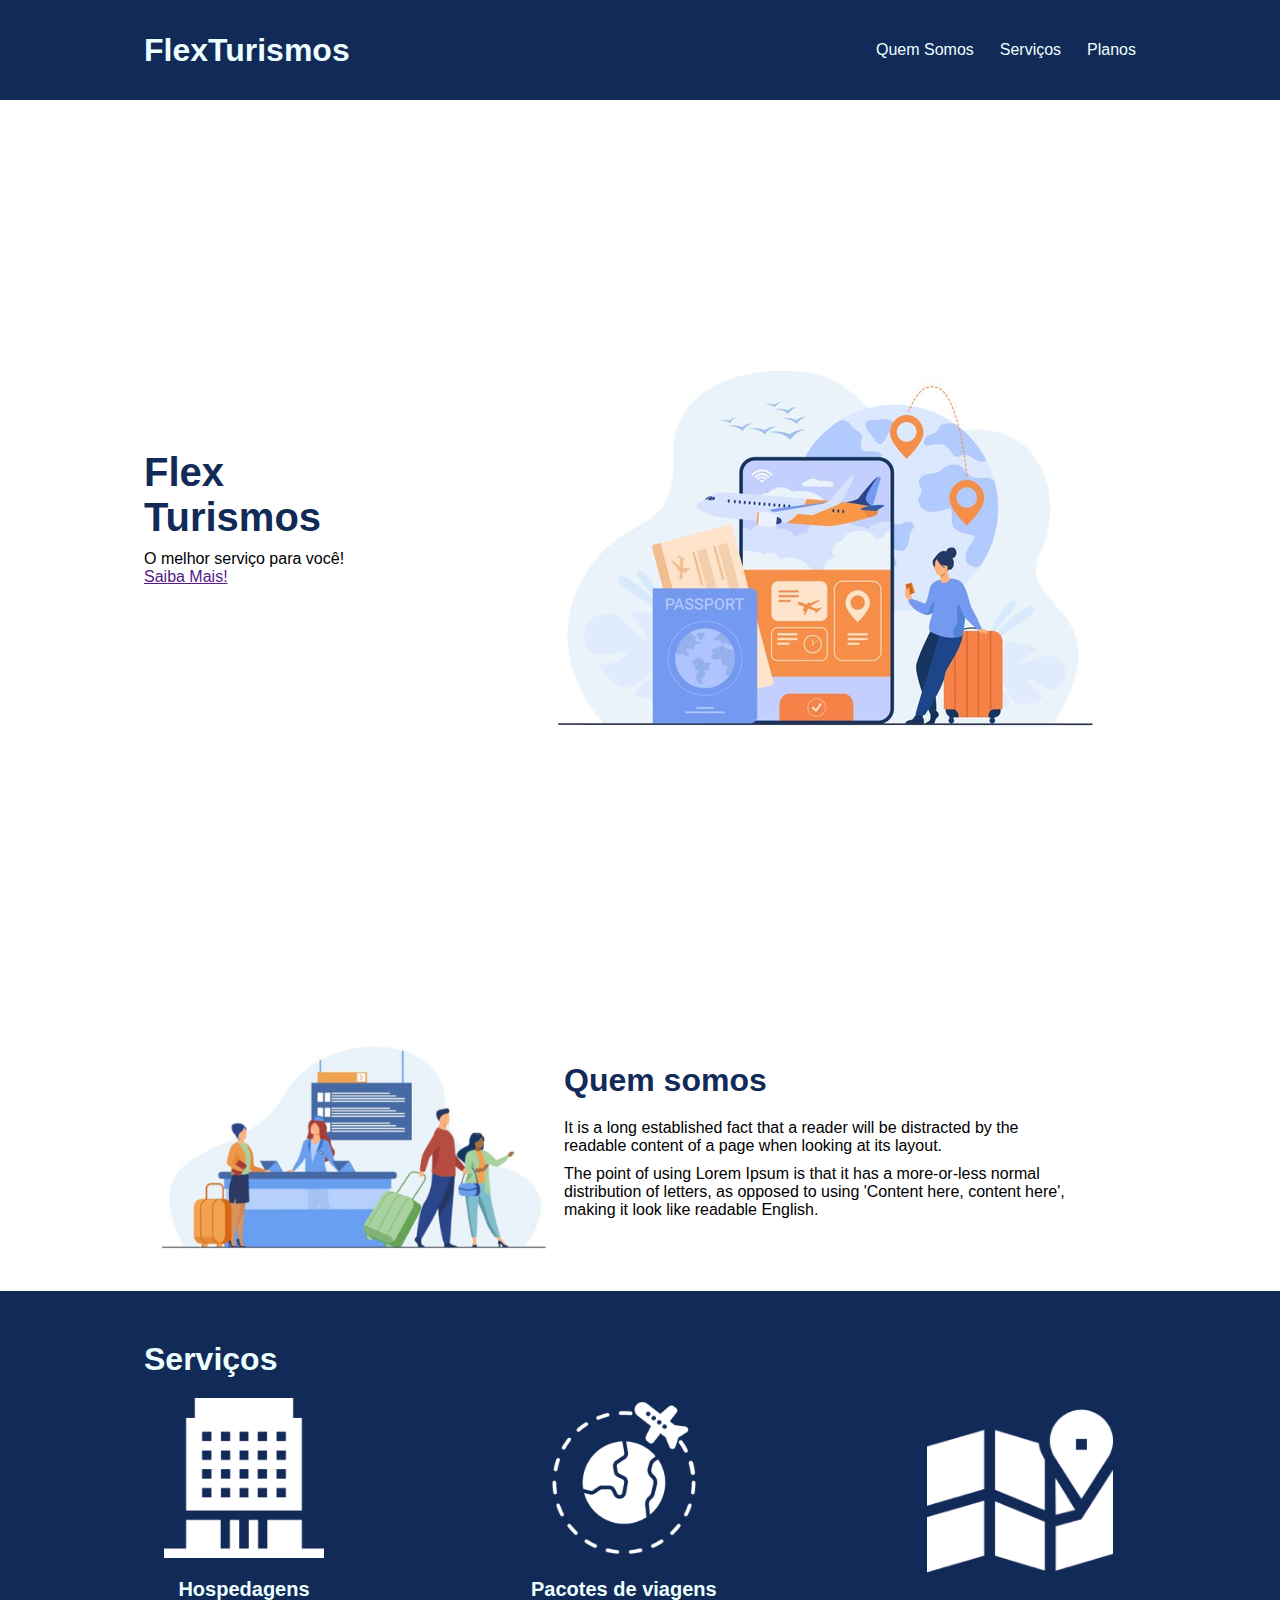
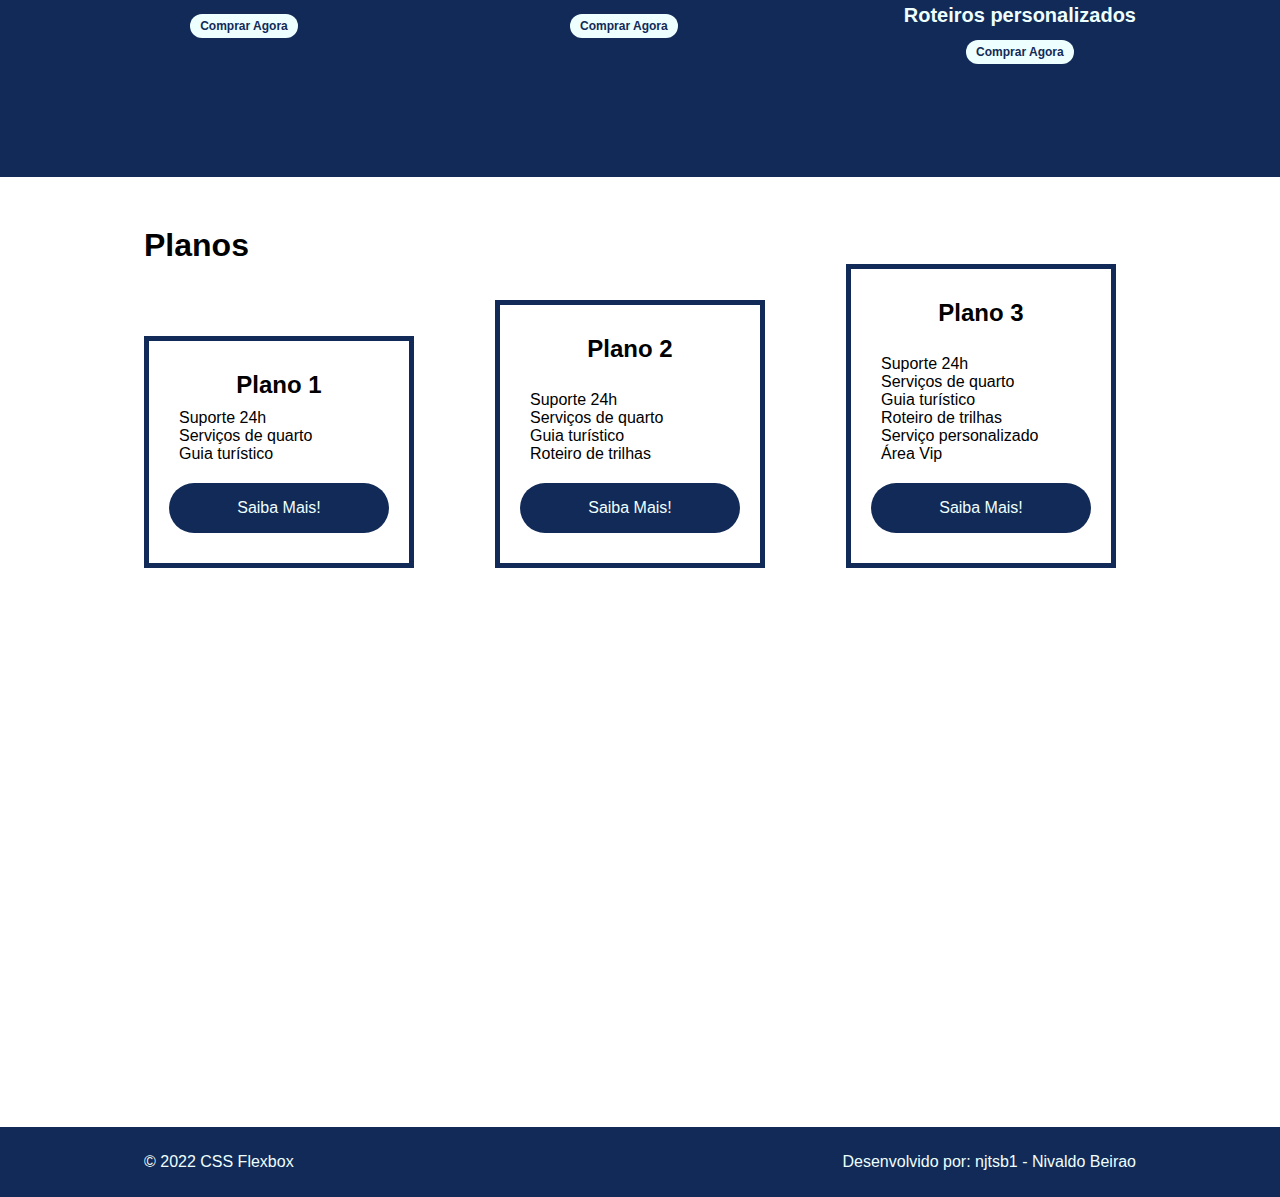
<file: flex-projeto/index.html>
<!DOCTYPE html>
<html lang="pt-br">
<head>
    <meta charset="UTF-8">
    <meta name="viewport" content="width=device-width, initial-scale=1.0">
    <title>Flex Turismos</title>
    <link rel="stylesheet" href="./style.css">
</head>
<body>
    <header>
        <div class="flex-container menu">
        <div><h1>FlexTurismos</h1></div>
            <ul class="list-items">
                <li><a href="#quem-somos">Quem Somos</a></li>
                <li><a href="#servicos">Serviços</a></li>
                <li><a href="#planos">Planos</a></li>
            </div>
        </ul>
    </header>

    <div class="flex-container apresentação">
        <div class="texto-apresentação">
            <h1>Flex <br>Turismos</h1>
            <p>O melhor serviço para você!</p>
            <a href="">Saiba Mais!</a>
        </div>

        <div>
            <div><img src="./images/0-main.png" alt="banner de apresentação"></div>
        </div>
    </div>

    <div class="flex-container" id="quem-somos"> 
        <div>            
            <h2>Quem somos</h2>
            <p>It is a long established fact that a reader will be distracted by the readable content of a page when looking at its layout. </p>
            <p>The point of using Lorem Ipsum is that it has a more-or-less normal distribution of letters, as opposed to using 'Content here, content here', making it look like readable English.</p>
        </div>
        
        <div>
            <img src="./images/1-quem-somos.png" alt="balcão de atendimento">
        </div>
    </div>

    <div class="container-externo">
        <div class="flex-container" id="servicos">
            <div>
                <h2>Serviços</h2>
            </div>

            <div class="list-servicos">
                <div class="item-servico">
                    <div><img src="./images/icon-2.png" alt="hospedagens"></div>
                    <p>Hospedagens</p>
                    <a href="#">Comprar Agora</a>
                </div>

                <div class="item-servico">
                    <div><img src="./images/icon-1.png" alt="pacote de viagens"></div>
                    <p>Pacotes de viagens</p>
                    <a href="#">Comprar Agora</a>
                </div>

                <div class="item-servico">
                    <div><img src="./images/icon-3.png" alt="roteiros personalizados"></div>
                    <p>Roteiros personalizados</p>
                    <a href="#">Comprar Agora</a>
                </div>
            
            </div>        
        </div>
    </div>

    <div class="flex-container" id="planos">
        
        <div><h2>Planos</h2></div>

        <div class="list-planos">
            <div class="item-plano">    
                <h3>Plano 1</h3>
                <ul>
                    <li>Suporte 24h</li>
                    <li>Serviços de quarto</li>
                    <li>Guia turístico</li>
                </ul>
                <a href="#" class="btn">Saiba Mais!</a>
            </div>

            <div class="item-plano">
                <h3>Plano 2</h3>
                <br>
                <ul>
                    <li>Suporte 24h</li>
                    <li>Serviços de quarto</li>
                    <li>Guia turístico</li>
                    <li>Roteiro de trilhas</li>                    
                </ul>
                <a href="#" class="btn">Saiba Mais!</a>
            </div>

            <div class="item-plano">
                <h3>Plano 3</h3>
                <br>
                <ul>
                    <li>Suporte 24h</li>
                    <li>Serviços de quarto</li>
                    <li>Guia turístico</li>
                    <li>Roteiro de trilhas</li>
                    <li>Serviço personalizado</li>
                    <li>Área Vip</li>
                </ul>
                <a href="#" class="btn">Saiba Mais!</a>
            </div>    
        </div>
    </div>

    <footer>
        <div class="flex-container footer">
            <p>&copy; 2022 CSS Flexbox</p>
            <p>Desenvolvido por: njtsb1 - Nivaldo Beirao </p>
        </div>
    </footer>
</body>
</html>
</file>
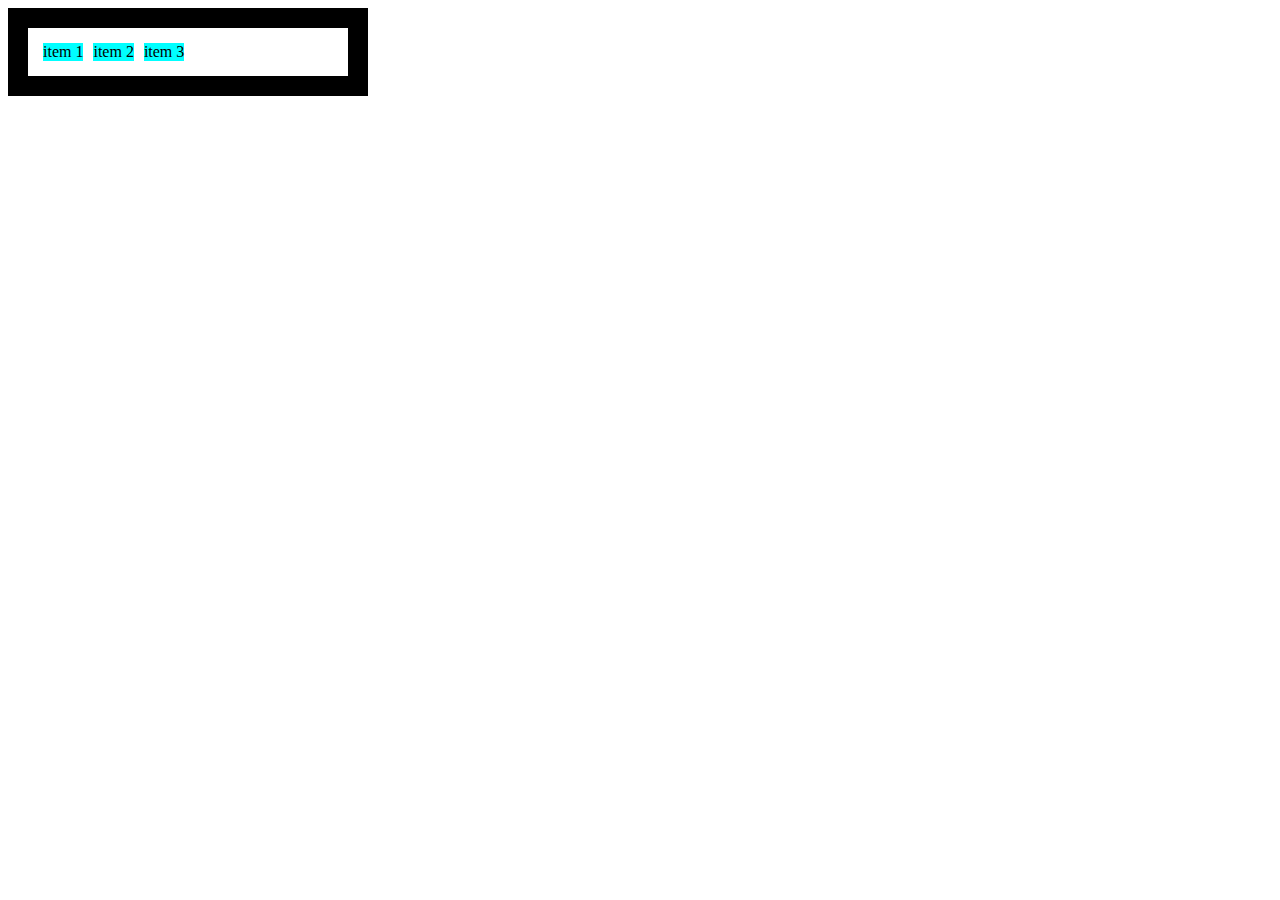
<file: 0_Display_flex.html>
<!DOCTYPE html>
<html lang="pt">
<head>
    <meta charset="UTF-8">
    <meta name="viewport" content="width=device-width, initial-scale=1.0">
    <title>Fundamentos - display flex</title>
    <style>
        .flex{
            max-width: 300px;
            padding: 10px;
            border: 20px solid black;
            display: flex;
        }

        .item{
            background-color: aqua;
            margin: 5px;
        }
    </style>
</head>
<body>
    <div class="flex">
        <div class="item">item 1</div>
        <div class="item">item 2</div>
        <div class="item">item 3</div>
    </div>
</body>
</html>
</file>
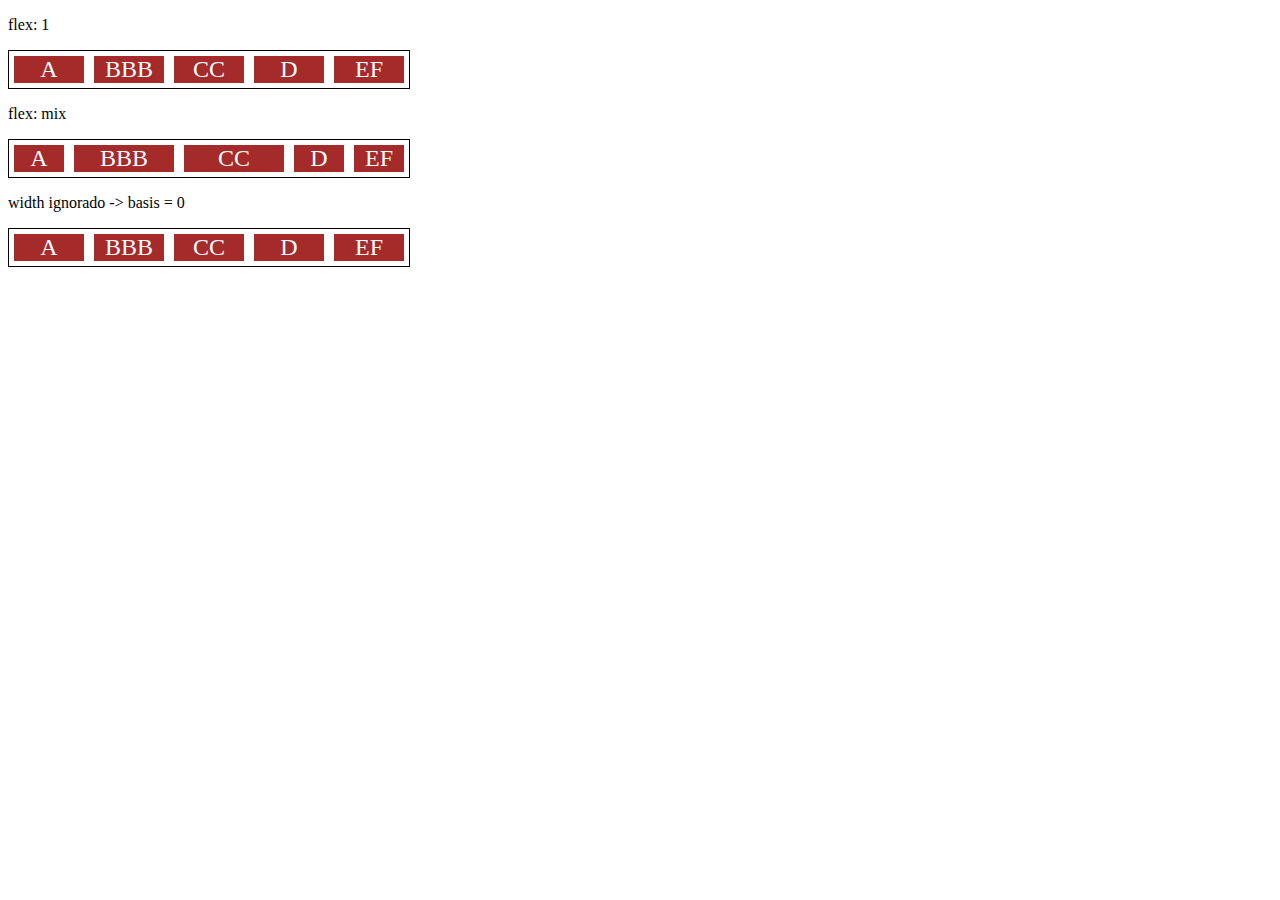
<file: 10_Fundamentos_flex.html>
<!DOCTYPE html>
<html lang="pt">
<head>
    <meta charset="UTF-8">
    <meta name="viewport" content="width=device-width, initial-scale=1.0">
    <title>Fundamentos - flex</title>
    <style>
        .flex-container{
            display: flex;
            border: 1px solid black;
            max-width: 400px;
            margin-bottom: 10px;
        }

        .item{
            background-color: brown;
            color: white;
            font-size: 24px;
            text-align: center;
            margin: 5px;
        }

        .flex-1{
            flex: 1;
            /* grow = 1, shrink = 1, basis = 0 */
        }

        .largura{
            width: 200px;
            /* min-width: 250px; */
        }

        .flex-2{
            flex: 2;
            /* grow = 2, shrink = 1, basis = 0 */
        }

    </style>
</head>
<body>
    <p>flex: 1</p>
    <div class="flex-container">
        <div class="item flex-1">A</div>
        <div class="item flex-1">BBB</div>
        <div class="item flex-1">CC</div>
        <div class="item flex-1">D</div>
        <div class="item flex-1">EF</div>
    </div>    
    
    <p>flex: mix</p>
    <div class="flex-container">
        <div class="item flex-1">A</div>
        <div class="item flex-2">BBB</div>
        <div class="item flex-2">CC</div>
        <div class="item flex-1">D</div>
        <div class="item flex-1">EF</div>
    </div>
    
    <p>width ignorado -> basis = 0</p>
    <div class="flex-container">
        <div class="item flex-1 largura">A</div>
        <div class="item flex-1 largura">BBB</div>
        <div class="item flex-1 largura">CC</div>
        <div class="item flex-1 largura">D</div>
        <div class="item flex-1 largura">EF</div>
    </div>
</body>
</html>
</file>
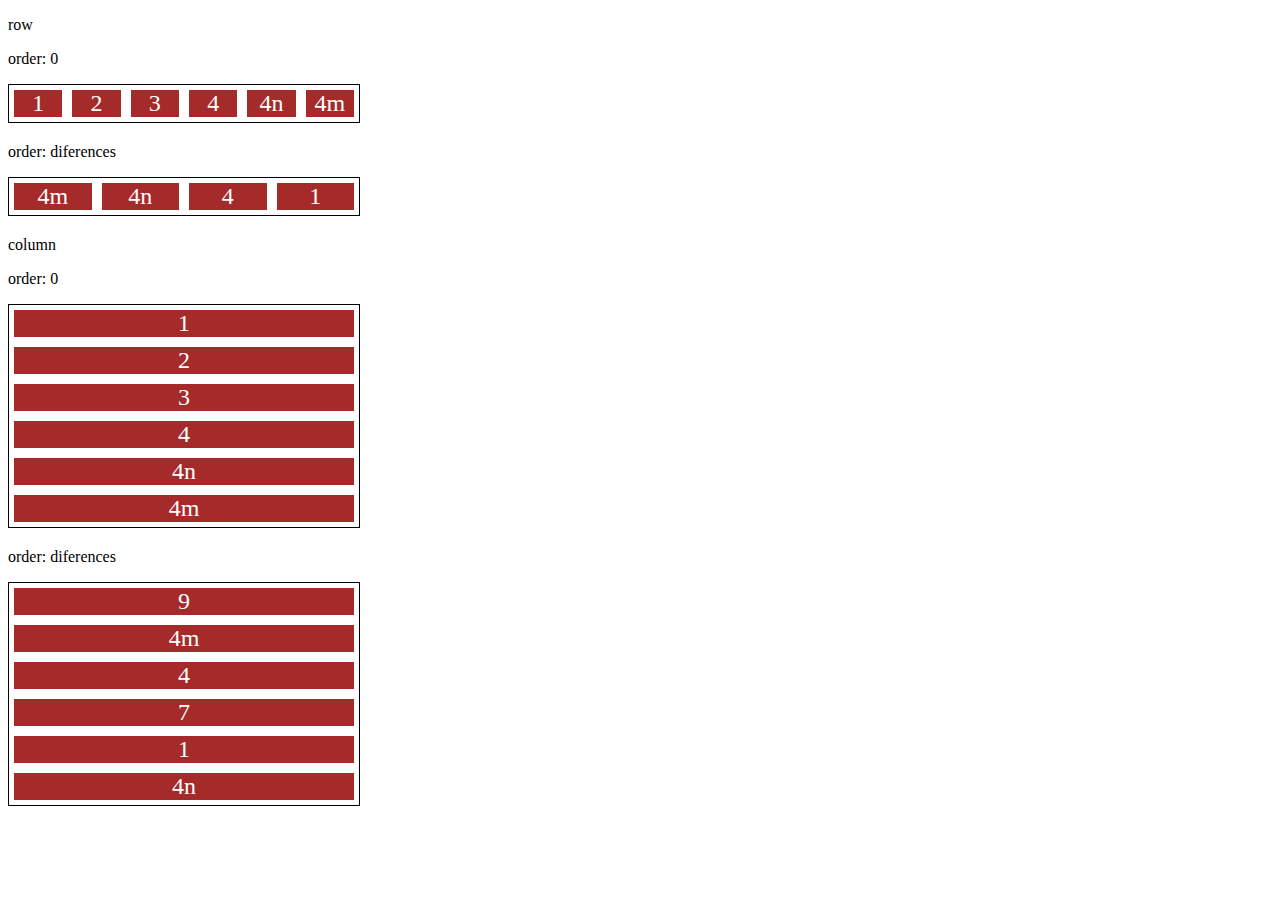
<file: 11_Order.html>
<!DOCTYPE html>
<html lang="pt">
<head>
    <meta charset="UTF-8">    
    <meta name="viewport" content="width=device-width, initial-scale=1.0">
    <title>Fundamentos - order</title>
    
    <style>
        .flex-container{
            display: flex;
            max-width: 350px;
            border: 1px solid black;
            margin-bottom: 20px;
        }

        .item{
            flex: 1;
            background: brown;
            color: white;
            text-align: center;
            font-size: 24px;
            margin: 5px;        
        }

        .o1{
            order:1;
        }

        .o2{
            order:2;
        }

        .o3{
            order:3;
        }

        .o4{
            order:4;
        }

        .direction{
            flex-direction: column;
        }
    </style>
</head>
<body>
    <p>row</p>
    <p>order: 0</p>
    <div class="flex-container">
        <div class="item">1</div>
        <div class="item">2</div>
        <div class="item">3</div>
        <div class="item">4</div>
        <div class="item">4n</div>
        <div class="item">4m</div>
    </div>
    
    <p>order: diferences</p>
    <div class="flex-container">
        <div class="item o4">1</div>        
        <div class="item o3">4</div>
        <div class="item o2">4n</div>
        <div class="item o1">4m</div>
    </div>

    <p>column</p>
    <p>order: 0</p>
    <div class="flex-container direction">
        <div class="item">1</div>
        <div class="item">2</div>
        <div class="item">3</div>
        <div class="item">4</div>
        <div class="item">4n</div>
        <div class="item">4m</div>
    </div>
    
    <p>order: diferences</p>
    <div class="flex-container direction">
        <div class="item o3">7</div>        
        <div class="item o1">9</div>
        <div class="item o3">1</div>        
        <div class="item o2">4</div>
        <div class="item o3">4n</div>
        <div class="item o1">4m</div>
    </div>
</body>
</html>
</file>
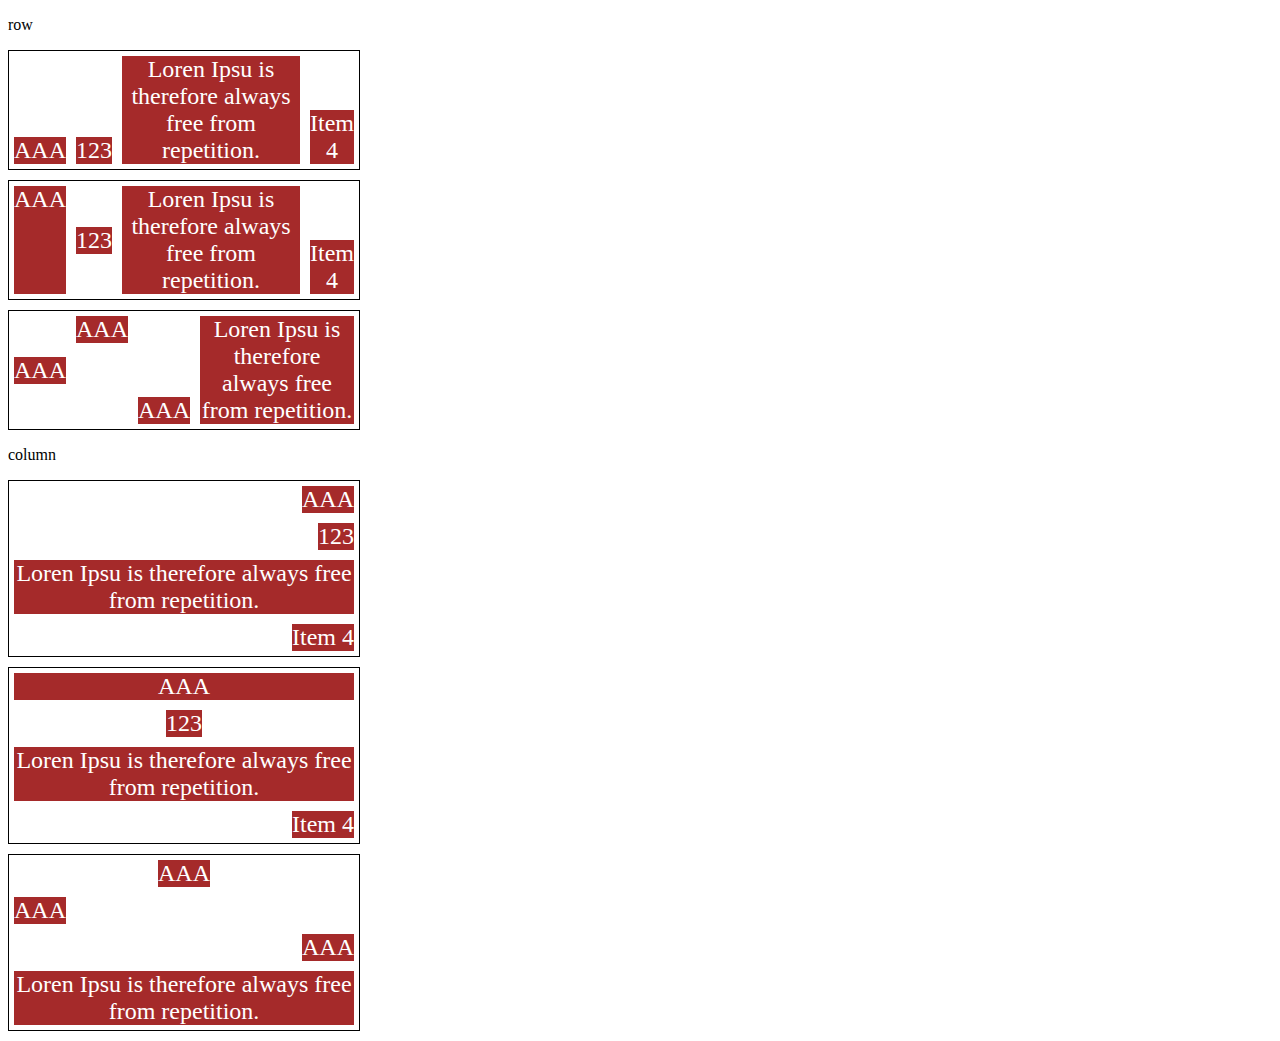
<file: 12_Align_self.html>
<!DOCTYPE html>
<html lang="pt">
<head>
    <meta charset="UTF-8">
    <meta name="viewport" content="width=device-width, initial-scale=1.0">
    <title>Fundamentos - align self</title>

    <style>
        .flex-container{
        max-width: 350px;
        border: 1px solid;
        margin-bottom: 10px;
        display: flex;
        /* align-items: center; */        
        }

        .align-container{
            align-items: flex-end;
        }

        .item{
            background-color: brown;
            color: white;
            font-size: 24px;
            text-align: center;
            margin: 5px;
        }

        .center{
            align-self: center;
        }

        .start{
            align-self: flex-start;
        }

        .end{
            align-self: flex-end
        }

        .baseline{
            align-self: baseline;
        }

        .stretch{
            align-self: stretch;
        }

        .auto{
            align-self: auto;
        }

        .direction{
            flex-direction: column;
        }
    </style>
</head>
<body>

    <p>row</p>
    <section class="flex-container align-container">
        <div class="item auto">AAA</div>
        <div class="item auto">123</div>
        <div class="item auto">Loren Ipsu is therefore always free from repetition.</div>
        <div class="item auto">Item 4</div>
    </section>

    <section class="flex-container">
        <div class="item stretch">AAA</div>
        <div class="item center">123</div>
        <div class="item start">Loren Ipsu is therefore always free from repetition.</div>
        <div class="item end">Item 4</div>
    </section>

    <section class="flex-container">
        <div class="item center">AAA</div>
        <div class="item start">AAA</div>
        <div class="item end">AAA</div>
        <div class="item stretch">Loren Ipsu is therefore always free from repetition.</div>
    </section>

    <p>column</p>
    <section class="flex-container align-container direction">
        <div class="item auto">AAA</div>
        <div class="item auto">123</div>
        <div class="item auto">Loren Ipsu is therefore always free from repetition.</div>
        <div class="item auto">Item 4</div>
    </section>

    <section class="flex-container direction">
        <div class="item stretch">AAA</div>
        <div class="item center">123</div>
        <div class="item start">Loren Ipsu is therefore always free from repetition.</div>
        <div class="item end">Item 4</div>
    </section>

    <section class="flex-container direction">
        <div class="item center">AAA</div>
        <div class="item start">AAA</div>
        <div class="item end">AAA</div>
        <div class="item stretch">Loren Ipsu is therefore always free from repetition.</div>
    </section>

</body>
</html>
</file>
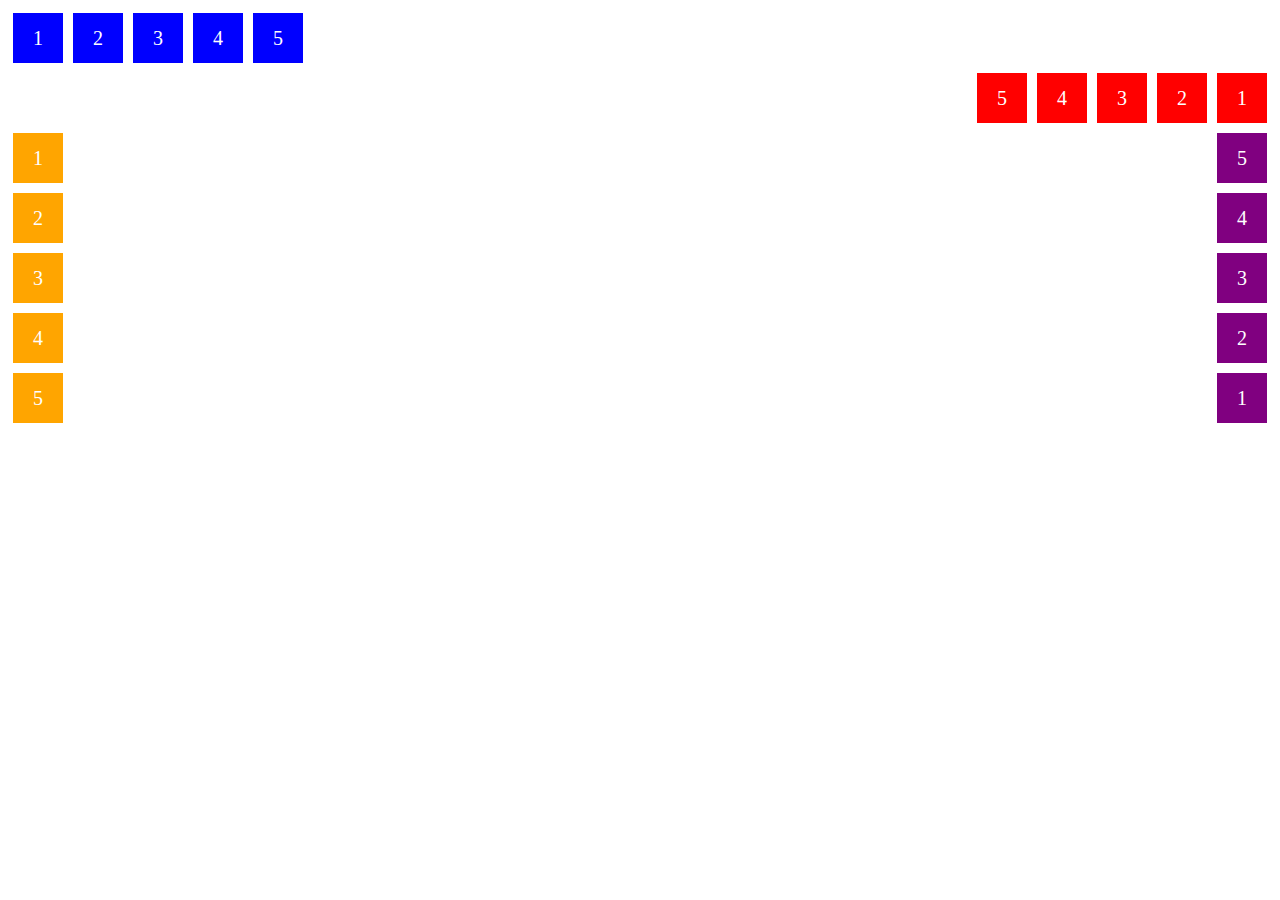
<file: 1_Flex_direction.html>
<!DOCTYPE html>
<html lang="pt">
<head>
    <meta charset="UTF-8">
    <meta name="viewport" content="width=device-width, initial-scale=1.0">
    <title>Fundamentos Flex Direction</title>

    <style>
        .flex-container{
            margin: 0;
            padding: 0;
            display: flex;
            list-style: none;
        }

        .flex-item{
            background: blue;
            height: 50px;
            width: 50px;
            line-height: 50px;
            font-size: 20px;
            color: white;
            text-align: center;
            margin: 5px;
        }

        .row{
            flex-direction: row;
        }

        .row-reverse{
            flex-direction: row-reverse;

        }    
        .row-reverse li{
            background-color: red;
        }

        .column{
            float: left;
            flex-direction: column;
        }

        .column li{
            background-color: orange;
        }

        .column-reverse{
            float: right;
            flex-direction: column-reverse;
        }

        .column-reverse li {
            background: purple;
        }
    </style>
</head>
<body>
    <ul class="flex-container row">
        <li class="flex-item">1</li>
        <li class="flex-item">2</li>
        <li class="flex-item">3</li>
        <li class="flex-item">4</li>
        <li class="flex-item">5</li>
    </ul>
    
    <ul class="flex-container row-reverse">
        <li class="flex-item">1</li>
        <li class="flex-item">2</li>
        <li class="flex-item">3</li>
        <li class="flex-item">4</li>
        <li class="flex-item">5</li>
    </ul>

    <ul class="flex-container column">
        <li class="flex-item">1</li>
        <li class="flex-item">2</li>
        <li class="flex-item">3</li>
        <li class="flex-item">4</li>
        <li class="flex-item">5</li>
    </ul>

    <ul class="flex-container column-reverse">
        <li class="flex-item">1</li>
        <li class="flex-item">2</li>
        <li class="flex-item">3</li>
        <li class="flex-item">4</li>
        <li class="flex-item">5</li>
    </ul>
</body>
</html>
</file>
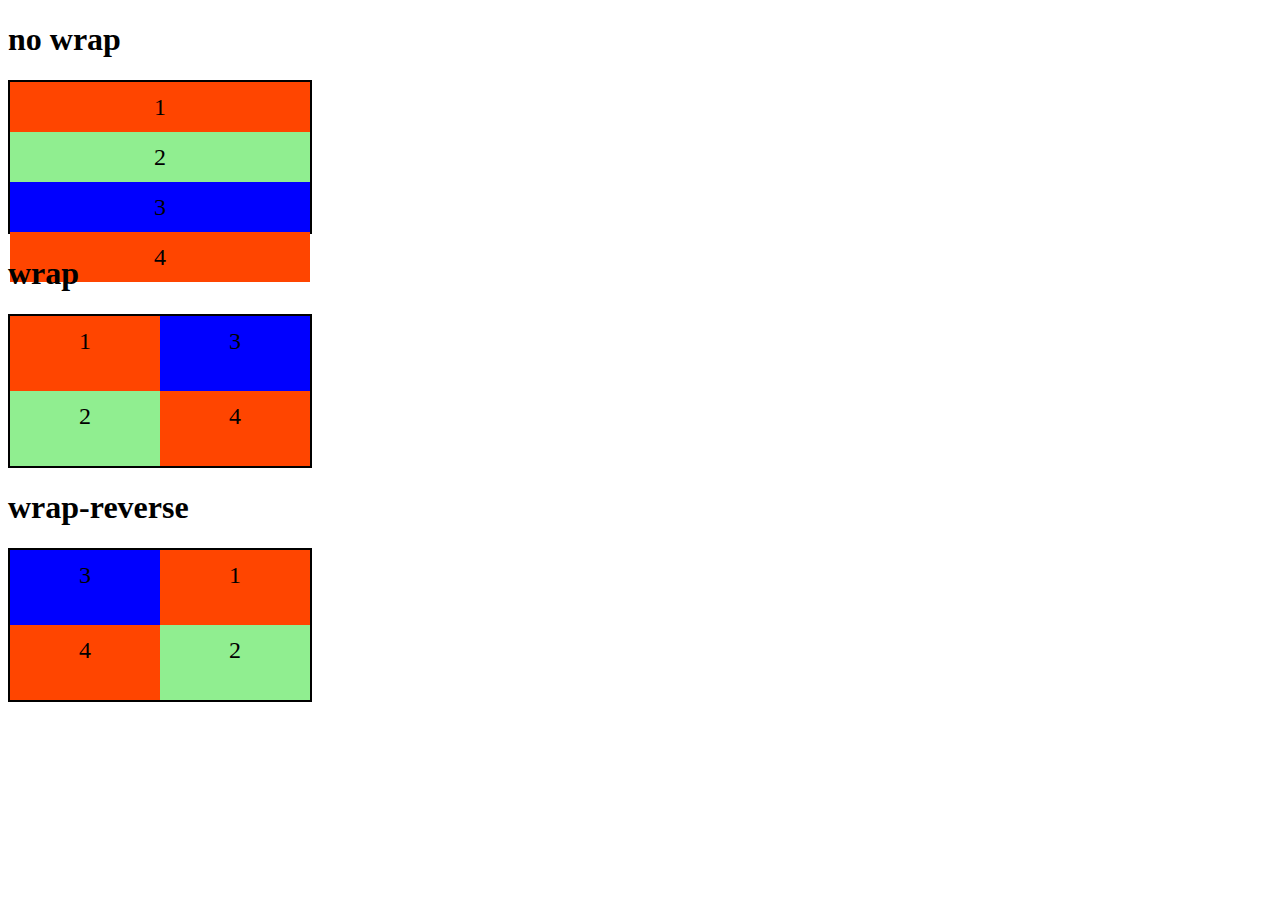
<file: 2_Flex_wrap.html>
<!DOCTYPE html>
<html lang="pt">
<head>
    <meta charset="UTF-8">
    <meta name="viewport" content="width=device-width, initial-scale=1.0">
    <title>Fundamentos - flex wrap</title>

    <style>
        .flex-container{
            display: flex;
            flex-direction:column;
            height: 150px;
            border: 2px solid black;
            max-width: 300px;
        }

        .item{
            font-size: 24px;
            height: 50%;
            text-align: center;
            min-width: 100px;
            line-height: 50px;
        }

        .nowrap{
            flex-wrap: nowrap;
        }

        .wrap{
            flex-wrap: wrap;
        }

        .wrap-reverse{
            flex-wrap:wrap-reverse
        }

        .blue{
            background-color: blue;
        }

        .green{
            background-color: lightgreen;
        }

        .orange{
            background-color: orangered;
        }
    </style>
</head>
<body>
    <h1>no wrap</h1>

    <div class="flex-container nowrap">
        <div class="item orange">1</div>
        <div class="item green">2</div>
        <div class="item blue">3</div>
        <div class="item orange">4</div>
    </div>

    <h1>wrap</h1>

    <div class="flex-container wrap">
        <div class="item orange">1</div>
        <div class="item green">2</div>
        <div class="item blue">3</div>
        <div class="item orange">4</div>
    </div>

    <h1>wrap-reverse</h1>

    <div class="flex-container wrap-reverse">
        <div class="item orange">1</div>
        <div class="item green">2</div>
        <div class="item blue">3</div>
        <div class="item orange">4</div>
    </div>


</body>
</html>
</file>
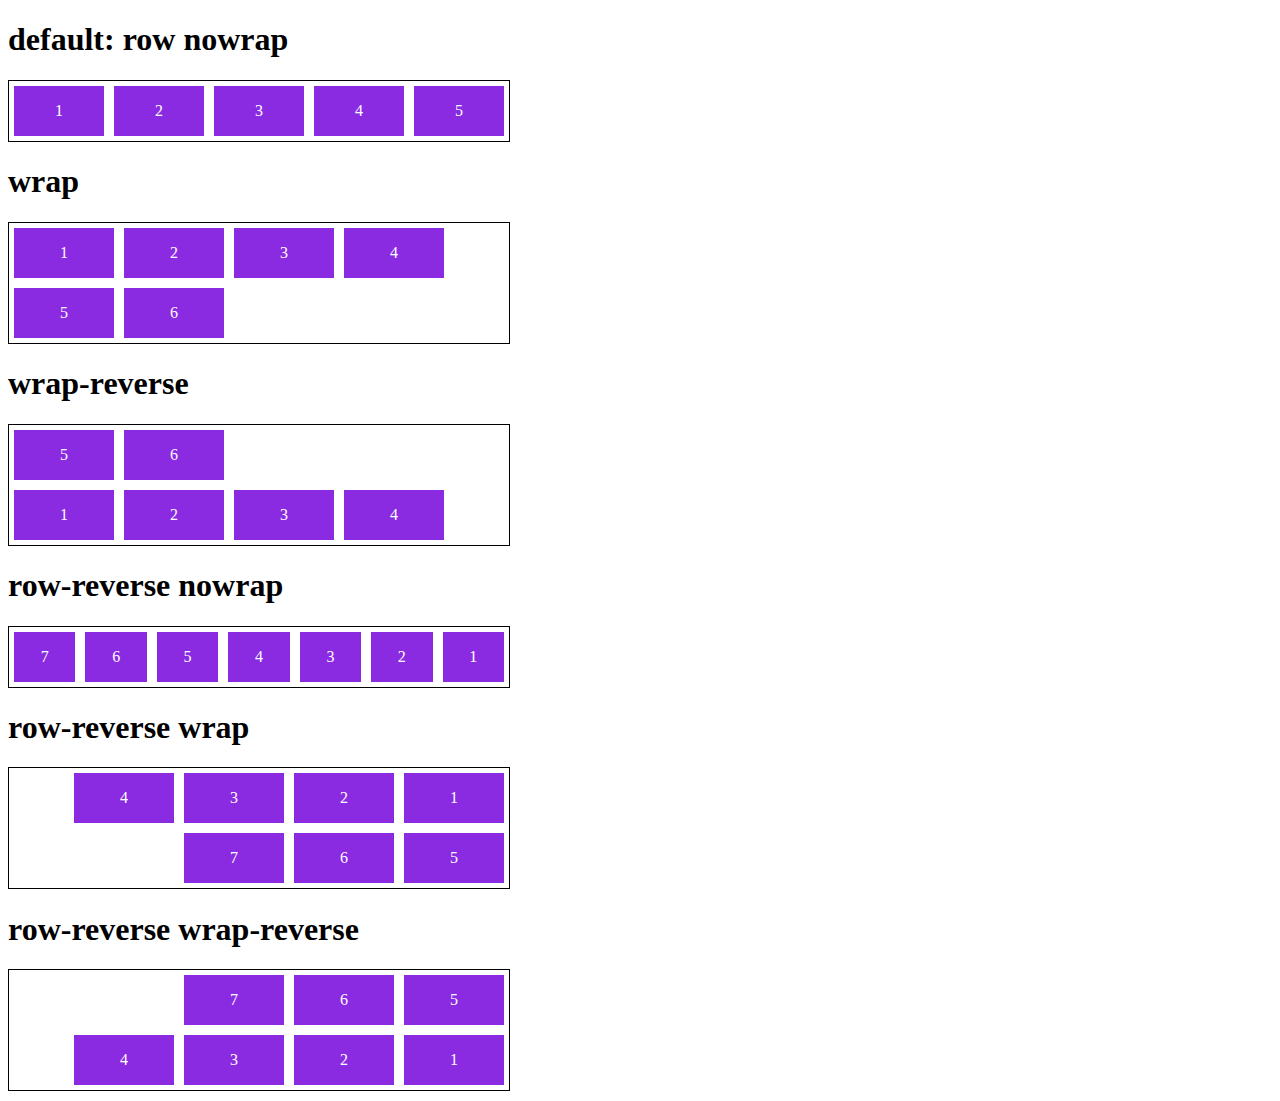
<file: 3_Flex_flow.html>
<!DOCTYPE html>
<html lang="pt">
<head>
    <meta charset="UTF-8">
    <meta name="viewport" content="width=device-width, initial-scale=1.0">
    <title>Fundamentos Flex Flow</title>

    <style>
        .flex-container{
            display: flex;
            border: 1px solid black;
            max-width: 500px;
            margin-bottom: 10px;
        }

        .default{
            flex-flow: row nowrap;
        }

        .wrap{
            flex-flow:row wrap;
        }

        .wrap-reverse{
            flex-flow: row wrap-reverse;
        }

        .r-nowrap{
            flex-flow: row-reverse nowrap;
        }

        .r-wrap{
            flex-flow: row-reverse wrap;
        }

        .rr-wrap{
            flex-flow: row-reverse wrap-reverse;
        }

        .item{
            background-color: blueviolet;
            margin: 5px;
            color: white;
            text-align: center;
            width: 100px;
            height: 50px;
            line-height: 50px;
        }
    </style>
</head>
<body>
    <h1>default: row nowrap</h1>
    <div class="flex-container default">
        <div class="item">1</div>
        <div class="item">2</div>
        <div class="item">3</div>
        <div class="item">4</div>
        <div class="item">5</div>
    </div>

    <h1>wrap</h1>
    <div class="flex-container wrap">
        <div class="item">1</div>
        <div class="item">2</div>
        <div class="item">3</div>
        <div class="item">4</div>
        <div class="item">5</div>
        <div class="item">6</div>
    </div>

    <h1>wrap-reverse</h1>
    <div class="flex-container wrap-reverse">
        <div class="item">1</div>
        <div class="item">2</div>
        <div class="item">3</div>
        <div class="item">4</div>
        <div class="item">5</div>
        <div class="item">6</div>
    </div>

    <h1>row-reverse nowrap</h1>
    <div class="flex-container r-nowrap">
        <div class="item">1</div>
        <div class="item">2</div>
        <div class="item">3</div>
        <div class="item">4</div>
        <div class="item">5</div>
        <div class="item">6</div>
        <div class="item">7</div>
    </div>

    <h1>row-reverse wrap</h1>
    <div class="flex-container r-wrap">
        <div class="item">1</div>
        <div class="item">2</div>
        <div class="item">3</div>
        <div class="item">4</div>
        <div class="item">5</div>
        <div class="item">6</div>
        <div class="item">7</div>
    </div>

    <h1>row-reverse wrap-reverse</h1>
    <div class="flex-container rr-wrap">
        <div class="item">1</div>
        <div class="item">2</div>
        <div class="item">3</div>
        <div class="item">4</div>
        <div class="item">5</div>
        <div class="item">6</div>
        <div class="item">7</div>
    </div>
</body>
</html>
</file>
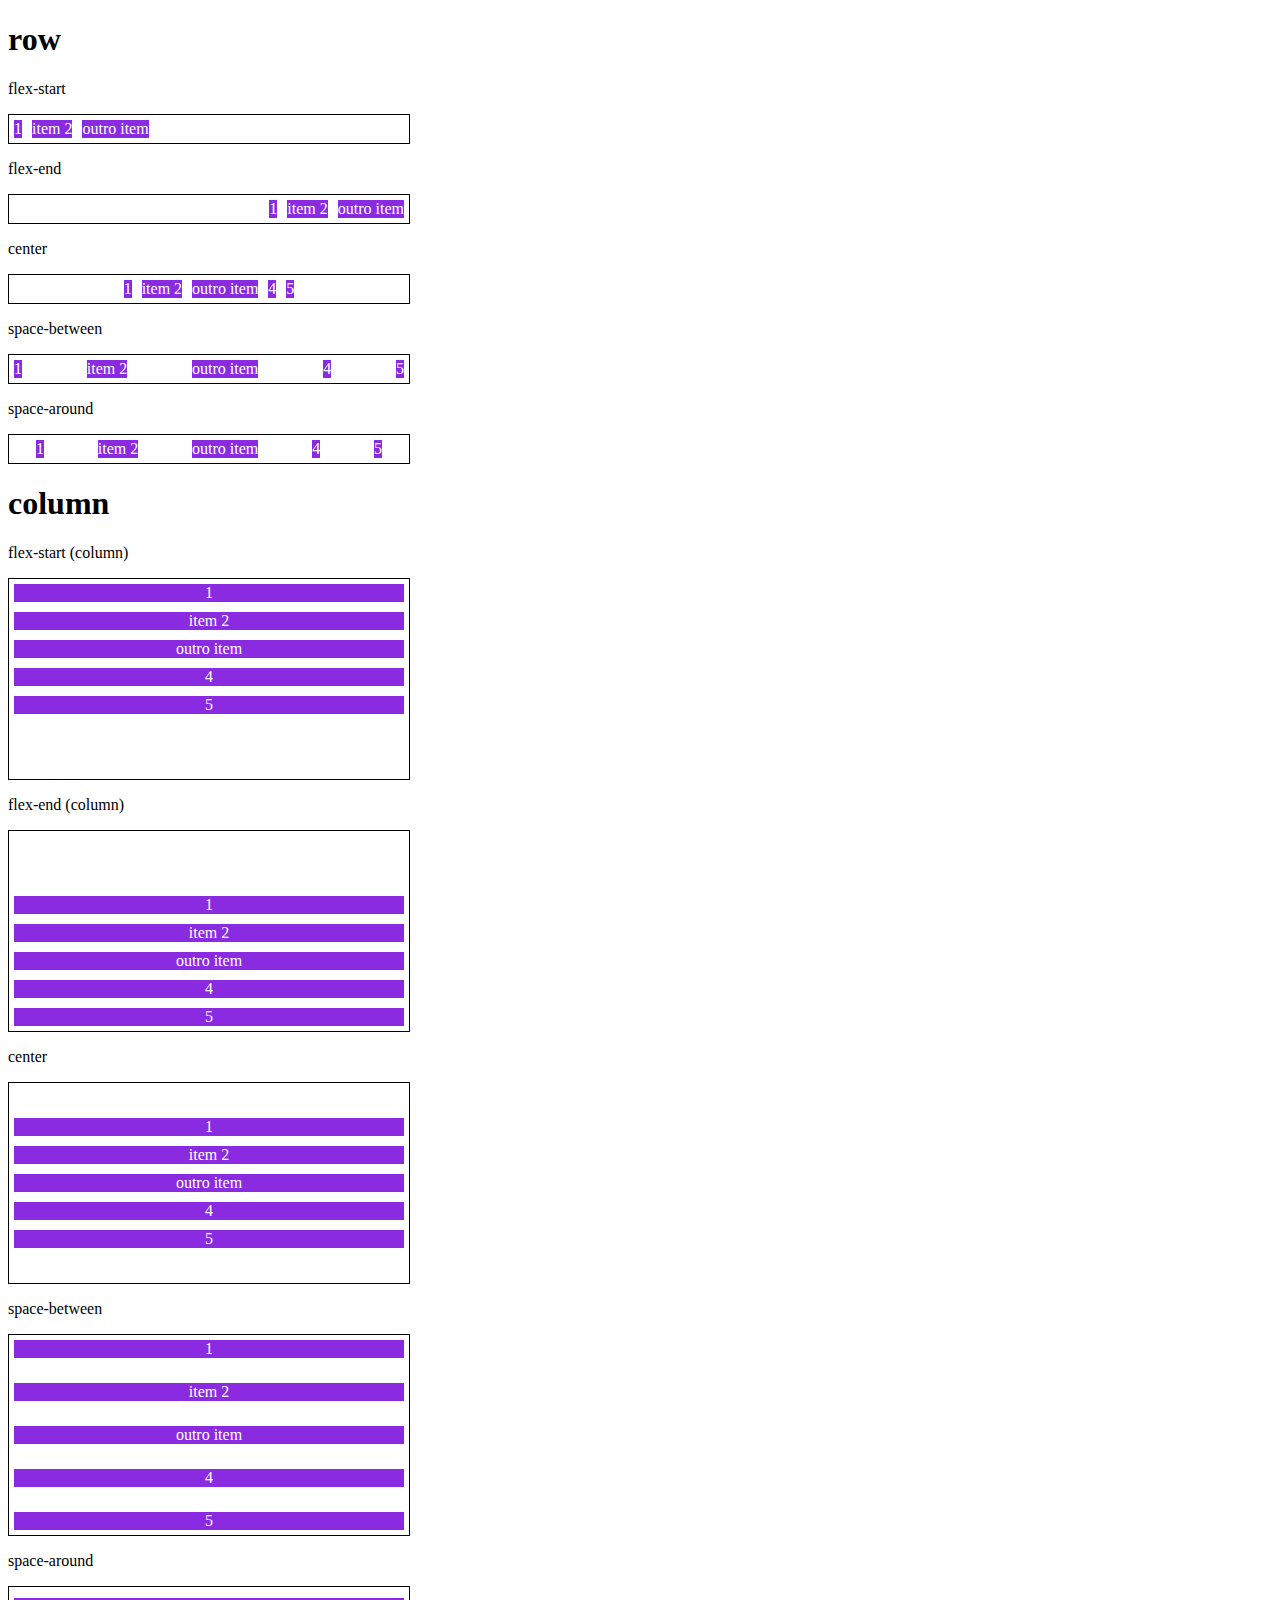
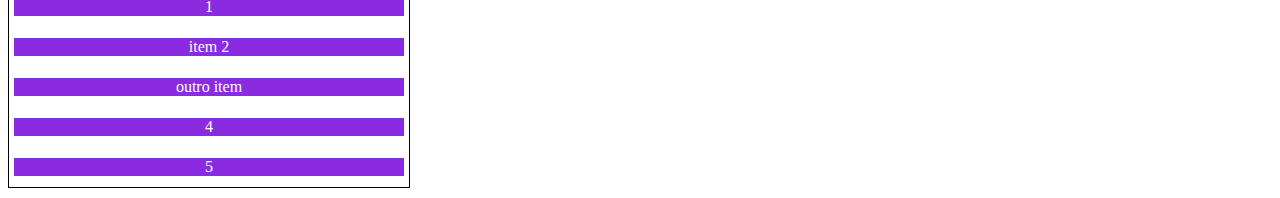
<file: 4_Justufy_content.html>
<!DOCTYPE html>
<html lang="pt">
<head>
    <meta charset="UTF-8">
    <meta name="viewport" content="width=device-width, initial-scale=1.0">
    <title>Fundamentos - Justify-content</title>
    <style>
        .container{
            max-width: 400px;
            border: 1px solid black;
            margin: 0;
            display: flex;
            margin-bottom: 10px;
        }

        .item{
            background-color: blueviolet;
            margin: 5px;
            text-align: center;
            color:white
        }

        .flex-start{
            justify-content: flex-start;
        }

        .flex-end{
            justify-content: flex-end;
        }

        .center{
            justify-content: center;
        }

        .space-between{
            justify-content: space-between;
        }

        .space-around{
            justify-content: space-around;
        }

        .column{
            flex-direction: column;
            min-height: 200px;
        }
    </style>
</head>
<body>
    <h1>row</h1>
    <p>flex-start</p>
    <section class="container flex-start">
        <div class="item">1</div>
        <div class="item">item 2</div>
        <div class="item">outro item</div>
    </section>

    <p>flex-end</p>
    <section class="container flex-end">
        <div class="item">1</div>
        <div class="item">item 2</div>
        <div class="item">outro item</div>
    </section>

    <p>center</p>
    <section class="container center">
        <div class="item">1</div>
        <div class="item">item 2</div>
        <div class="item">outro item</div>
        <div class="item">4</div>
        <div class="item">5</div>
    </section>

    <p>space-between</p>
    <section class="container space-between">
        <div class="item">1</div>
        <div class="item">item 2</div>
        <div class="item">outro item</div>
        <div class="item">4</div>
        <div class="item">5</div>
    </section>

    <p>space-around</p>
    <section class="container space-around">
        <div class="item">1</div>
        <div class="item">item 2</div>
        <div class="item">outro item</div>
        <div class="item">4</div>
        <div class="item">5</div>
    </section>

    <h1>column</h1>
    
    <p>flex-start (column)</p>
    <section class="container flex-start column">
        <div class="item">1</div>
        <div class="item">item 2</div>
        <div class="item">outro item</div>
        <div class="item">4</div>
        <div class="item">5</div>
    </section>

    <p>flex-end (column)</p>
    <section class="container flex-end column">
        <div class="item">1</div>
        <div class="item">item 2</div>
        <div class="item">outro item</div>
        <div class="item">4</div>
        <div class="item">5</div>
    </section>

    <p>center</p>
    <section class="container center column">
        <div class="item">1</div>
        <div class="item">item 2</div>
        <div class="item">outro item</div>
        <div class="item">4</div>
        <div class="item">5</div>
    </section>

    <p>space-between</p>
    <section class="container space-between column">
        <div class="item">1</div>
        <div class="item">item 2</div>
        <div class="item">outro item</div>
        <div class="item">4</div>
        <div class="item">5</div>
    </section>

    <p>space-around</p>
    <section class="container space-around column">
        <div class="item">1</div>
        <div class="item">item 2</div>
        <div class="item">outro item</div>
        <div class="item">4</div>
        <div class="item">5</div>
    </section>
</body>
</html>
</file>
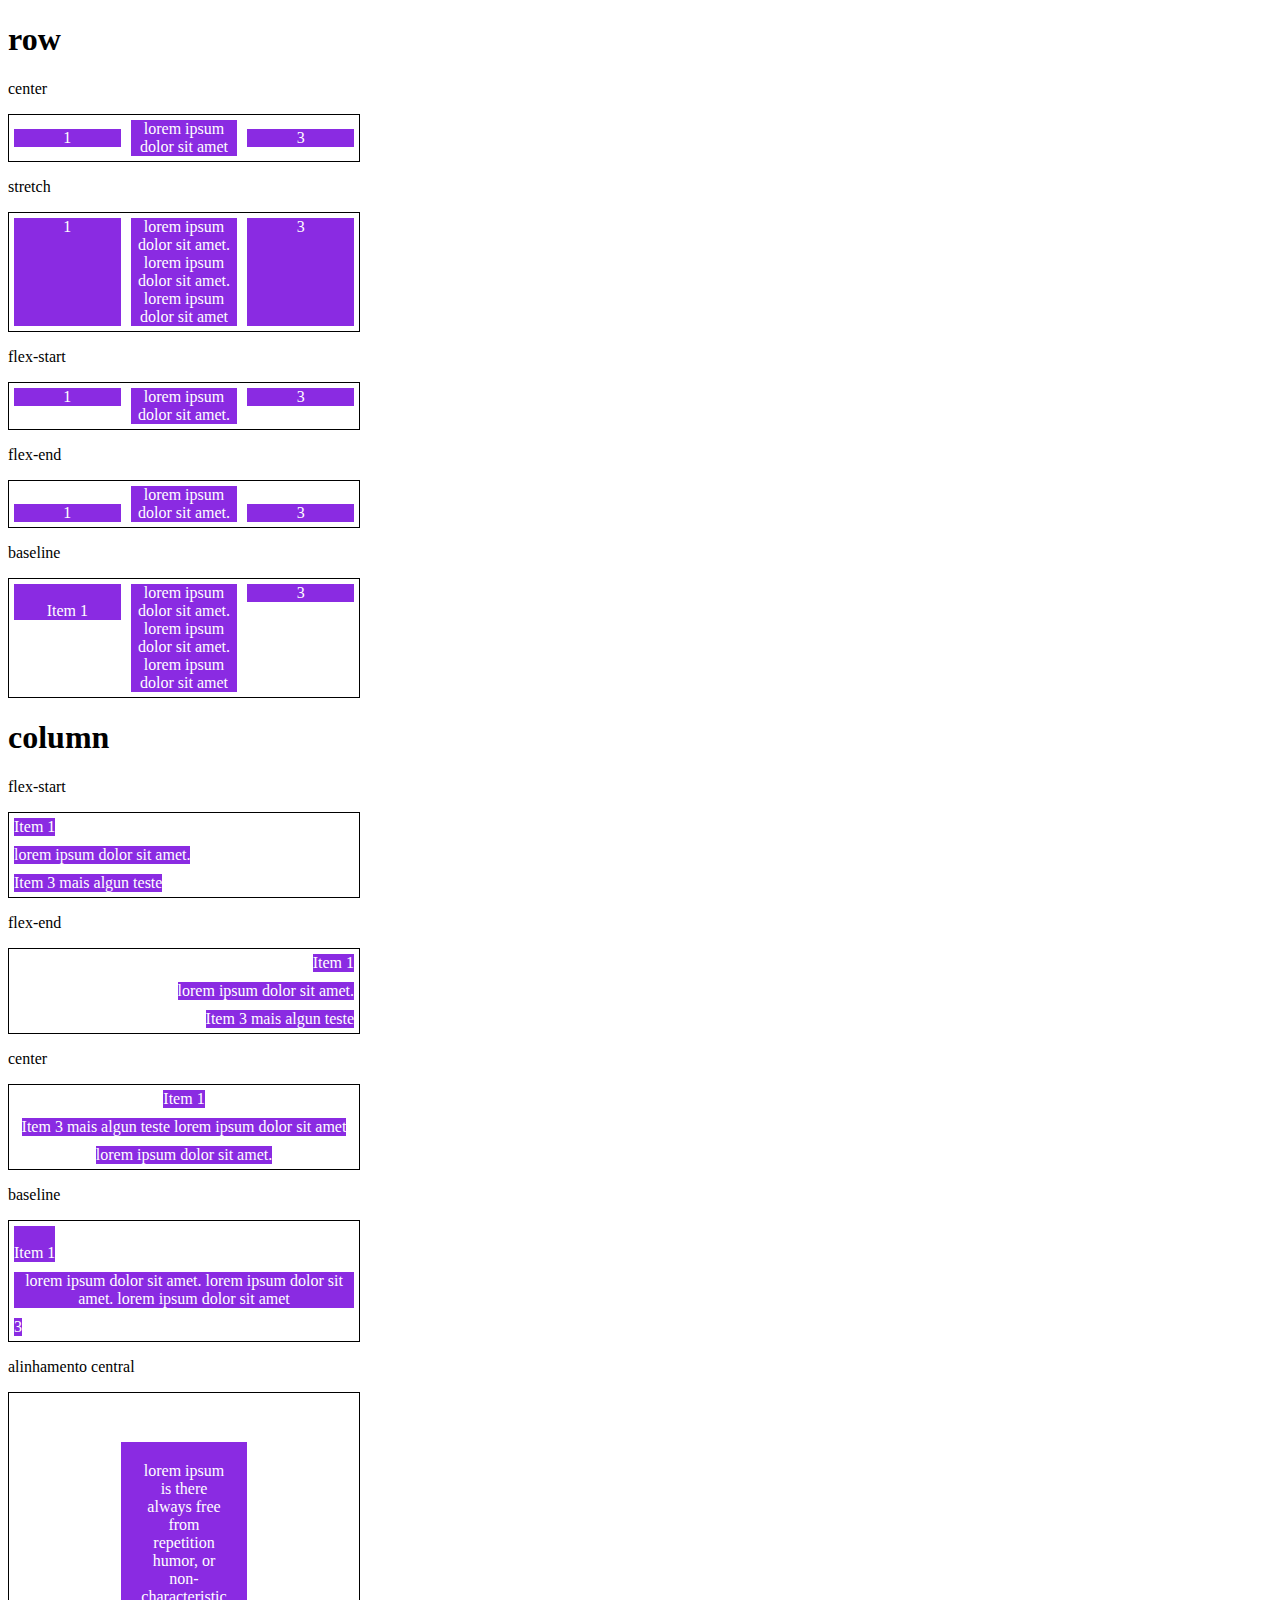
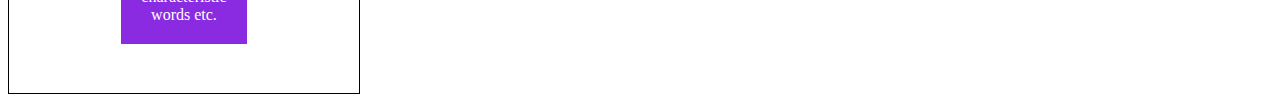
<file: 5_Align_itens.html>
<!DOCTYPE html>
<html lang="pt">
<head>
    <meta charset="UTF-8">
    <meta name="viewport" content="width=device-width, initial-scale=1.0">
    <title>Fundamentos - align itens</title>

    <style>
        .container{
            max-width: 350px;
            border: 1px solid black;
            display: flex;
        }

        .item{
            background-color: blueviolet;
            margin: 5px;
            color: white;
            text-align: center;
            flex: 1;
        }

        .center{
            align-items: center;
        }

        .stretch{
            align-items: stretch;
        }

        .start{
            align-items:flex-start;
        }

        .end{
            align-items:flex-end;
        }

        .baseline{
            align-items:baseline;
        }

        .column{
            flex-direction: column;
        }

        .central{
            height: 300px;
            justify-content: center;
        }

        .central .item{
            flex: 0;
            padding: 20px;
        }
    </style>
</head>
<body>
    <h1>row</h1>
    <p>center</p>
    <section class="container center">
        <div class="item">1</div>
        <div class="item">lorem ipsum dolor sit amet</div>
        <div class="item">3</div>
    </section>

    <p>stretch</p>
    <section class="container stretch">
        <div class="item">1</div>
        <div class="item">lorem ipsum dolor sit amet. lorem ipsum dolor sit amet. lorem ipsum dolor sit amet</div>
        <div class="item">3</div>
    </section>

    <p>flex-start</p>
    <section class="container start">
        <div class="item">1</div>
        <div class="item">lorem ipsum dolor sit amet.</div>
        <div class="item">3</div>
    </section>

    <p>flex-end</p>
    <section class="container end">
        <div class="item">1</div>
        <div class="item">lorem ipsum dolor sit amet.</div>
        <div class="item">3</div>
    </section>

    <p>baseline</p>
    <section class="container baseline">
        <div class="item"><br>Item 1</div>
        <div class="item">lorem ipsum dolor sit amet. lorem ipsum dolor sit amet. lorem ipsum dolor sit amet</div>
        <div class="item">3</div>
    </section>

    <h1>column</h1>
    <p>flex-start</p>
    <section class="container start column">
        <div class="item">Item 1</div>
        <div class="item">lorem ipsum dolor sit amet.</div>
        <div class="item">Item 3 mais algun teste</div>
    </section>

    <p>flex-end</p>
    <section class="container end column">
        <div class="item">Item 1</div>
        <div class="item">lorem ipsum dolor sit amet.</div>
        <div class="item">Item 3 mais algun teste</div>
    </section>

    <p>center</p>
    <section class="container center column">
        <div class="item">Item 1</div>
        <div class="item">Item 3 mais algun teste lorem ipsum dolor sit amet</div>
        <div class="item">lorem ipsum dolor sit amet.</div>
    </section>

    <p>baseline</p>
    <section class="container baseline column">
        <div class="item"><br>Item 1</div>
        <div class="item">lorem ipsum dolor sit amet. lorem ipsum dolor sit amet. lorem ipsum dolor sit amet</div>
        <div class="item">3</div>
    </section>

    <p>alinhamento central</p>
    <section class="container central center">
        <div class="item">lorem ipsum is there always free from repetition humor, or non-characteristic words etc.</div>
    </section>
</body>
</html>
</file>
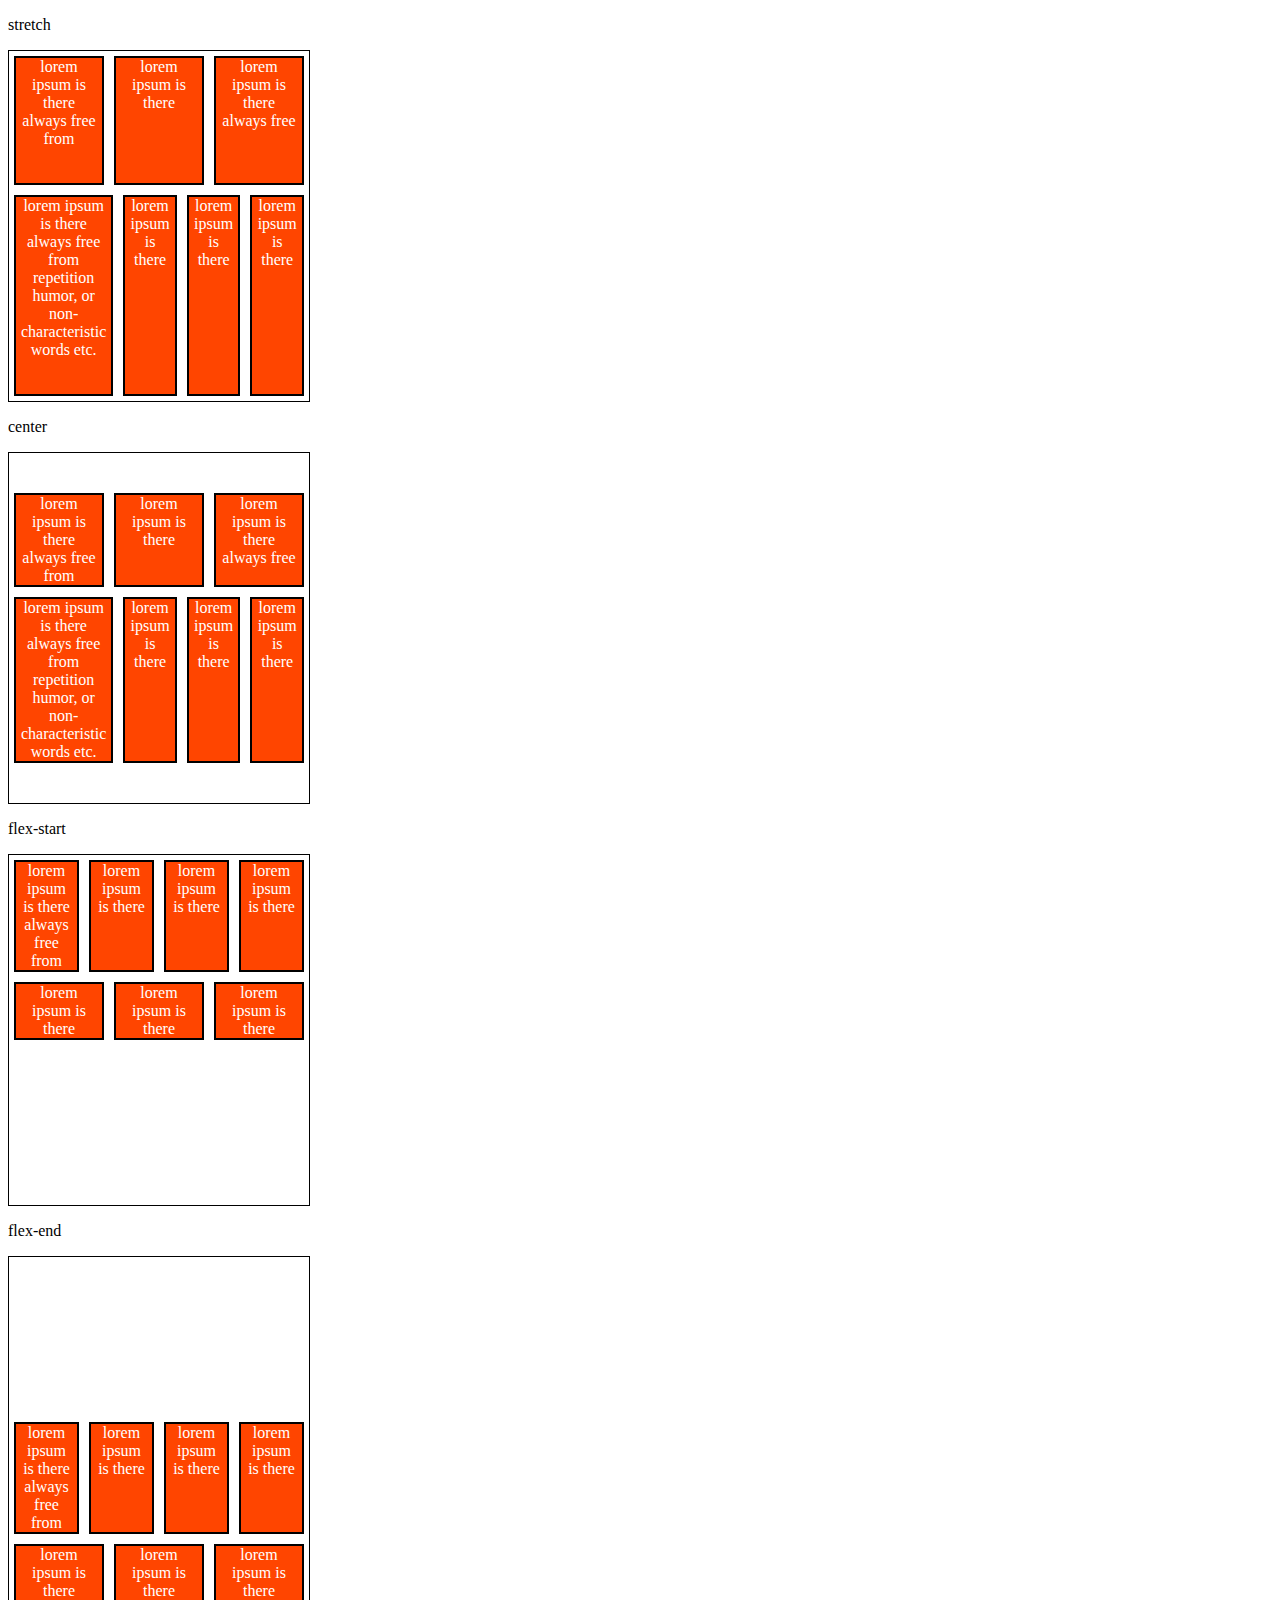
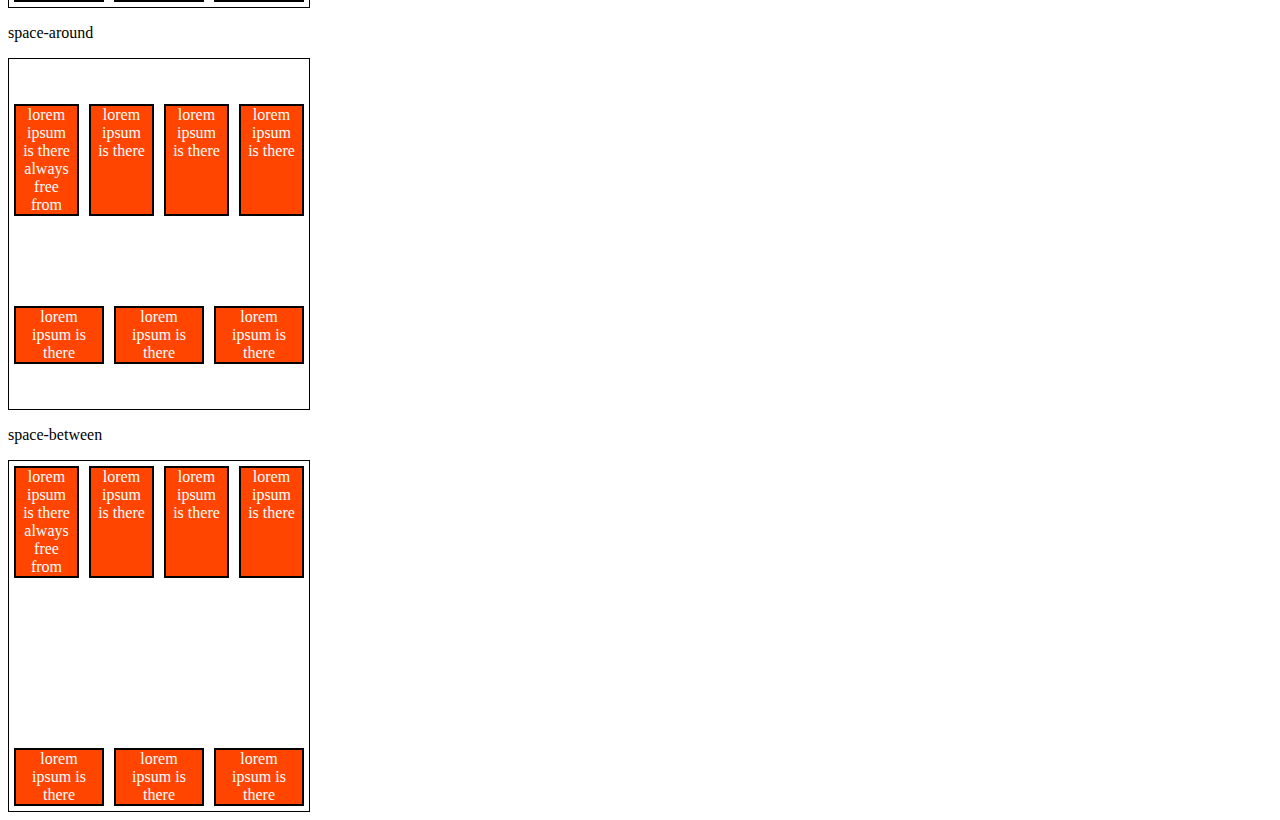
<file: 6_Align_content.html>
<!DOCTYPE html>
<html lang="pt">
<head>
    <meta charset="UTF-8">
    <meta name="viewport" content="width=device-width, initial-scale=1.0">
    <title>Fundamentos - align content</title>
    <style>
        .container{
            height: 350px;
            max-width: 300px;
            display: flex;
            flex-wrap: wrap;
            border: 1px solid black;            
        }

        .item{
            background-color: orangered;
            padding: 0 5px;
            margin: 5px;
            flex: 1;
            text-align: center;
            color: white;
            border: 2px solid black;
        }
        .stretch{
            align-content: stretch;
        }

        .center{
            align-content: center;
        }

        .flex-start{
            align-content: flex-start;
        }

        .flex-end{
            align-content: flex-end;
        }

        .space-around{
            align-content: space-around;
        }

        .space-between{
            align-content: space-between;
        }
    </style>
</head>
<body>
    <p>stretch</p>
    <div class="container stretch">
        <div class="item">lorem ipsum is there always free from</div>
        <div class="item">lorem ipsum is there</div>
        <div class="item">lorem ipsum is there always free</div>
        <div class="item">lorem ipsum is there always free from repetition humor, or non-characteristic words etc.</div>
        <div class="item">lorem ipsum is there </div>
        <div class="item">lorem ipsum is there </div>
        <div class="item">lorem ipsum is there </div>
    </div>

    <p>center</p>
    <div class="container center">
        <div class="item">lorem ipsum is there always free from</div>
        <div class="item">lorem ipsum is there</div>
        <div class="item">lorem ipsum is there always free</div>
        <div class="item">lorem ipsum is there always free from repetition humor, or non-characteristic words etc.</div>
        <div class="item">lorem ipsum is there </div>
        <div class="item">lorem ipsum is there </div>
        <div class="item">lorem ipsum is there </div>
    </div>

    <p>flex-start</p>
    <div class="container flex-start">
        <div class="item">lorem ipsum is there always free from</div>
        <div class="item">lorem ipsum is there</div>
        <div class="item">lorem ipsum is there</div>
        <div class="item">lorem ipsum is there</div>
        <div class="item">lorem ipsum is there</div>
        <div class="item">lorem ipsum is there</div>
        <div class="item">lorem ipsum is there</div>
    </div>

    <p>flex-end</p>
    <div class="container flex-end">
        <div class="item">lorem ipsum is there always free from</div>
        <div class="item">lorem ipsum is there</div>
        <div class="item">lorem ipsum is there</div>
        <div class="item">lorem ipsum is there</div>
        <div class="item">lorem ipsum is there</div>
        <div class="item">lorem ipsum is there</div>
        <div class="item">lorem ipsum is there</div>
    </div>

    <p>space-around</p>
    <div class="container space-around">
        <div class="item">lorem ipsum is there always free from</div>
        <div class="item">lorem ipsum is there</div>
        <div class="item">lorem ipsum is there</div>
        <div class="item">lorem ipsum is there</div>
        <div class="item">lorem ipsum is there</div>
        <div class="item">lorem ipsum is there</div>
        <div class="item">lorem ipsum is there</div>
    </div>

    <p>space-between</p>
    <div class="container space-between">
        <div class="item">lorem ipsum is there always free from</div>
        <div class="item">lorem ipsum is there</div>
        <div class="item">lorem ipsum is there</div>
        <div class="item">lorem ipsum is there</div>
        <div class="item">lorem ipsum is there</div>
        <div class="item">lorem ipsum is there</div>
        <div class="item">lorem ipsum is there</div>
    </div>
</body>
</html>
</file>
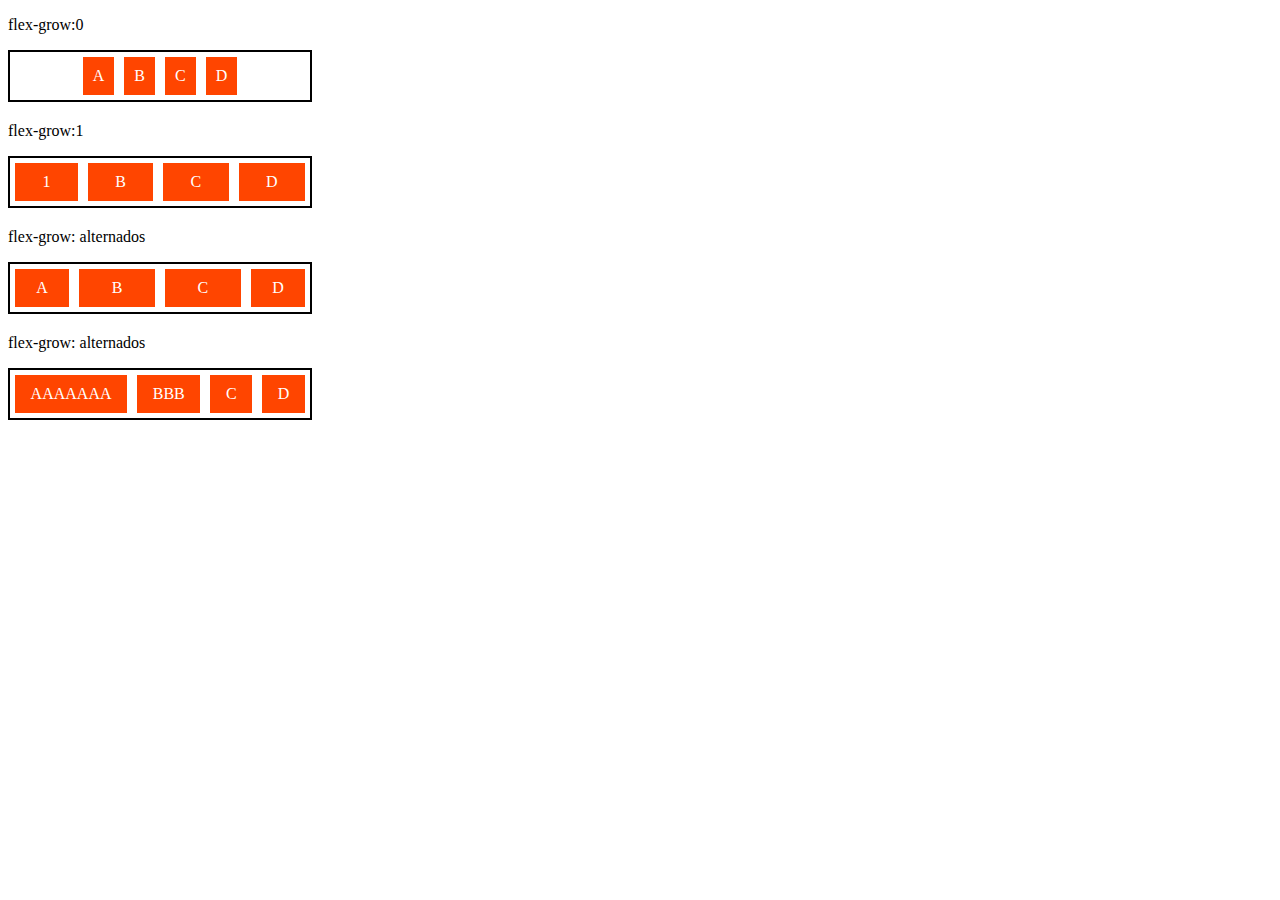
<file: 7_Flex_grow.html>
<!DOCTYPE html>
<html lang="pt">
<head>
    <meta charset="UTF-8">
    <meta name="viewport" content="width=device-width, initial-scale=1.0">
    <title>Fundamentos - flex-grow</title>
    <style>
        .flex-container{
            display: flex;
            border: 2px solid black;
            max-width: 300px;
            margin-bottom: 20px;
            justify-content: center;
        }

        .item{
            background-color: orangered;
            margin: 5px;
            padding: 10px;
            text-align: center;
            color: white;
        }

        .fg-0{
            flex-grow: 0;
        }

        .fg-1{
            flex-grow: 1;
        }

        .fg-2{
            flex-grow: 2;
        }

        .fg-3{
            flex-grow: 3;
        }
    </style>
</head>
<body>
    <p>flex-grow:0</p>
    <div class="flex-container">
        <div class="item fg-0">A</div>
        <div class="item fg-0">B</div>
        <div class="item fg-0">C</div>
        <div class="item fg-0">D</div>
    </div>

    <p>flex-grow:1</p>
    <div class="flex-container">
        <div class="item fg-1">1</div>
        <div class="item fg-1">B</div>
        <div class="item fg-1">C</div>
        <div class="item fg-1">D</div>
    </div>

    <p>flex-grow: alternados</p>
    <div class="flex-container">
        <div class="item fg-1">A</div>
        <div class="item fg-2">B</div>
        <div class="item fg-2">C</div>
        <div class="item fg-1">D</div>
    </div>
    <p>flex-grow: alternados</p>
    <div class="flex-container">
        <div class="item fg-2">AAAAAAA</div>
        <div class="item fg-2">BBB</div>
        <div class="item fg-2">C</div>
        <div class="item fg-2">D</div>
    </div>
</body>
</html>
</file>
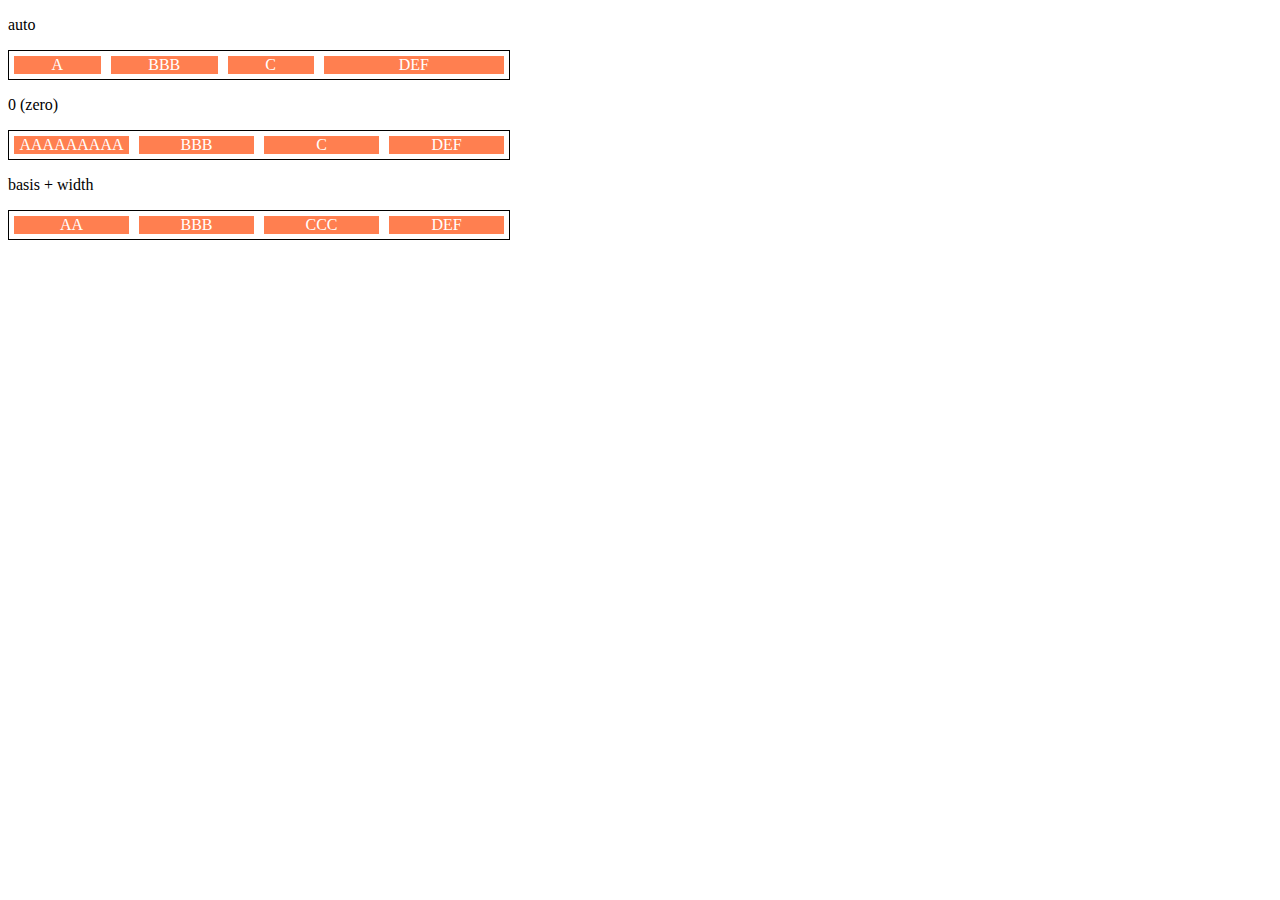
<file: 8_Flex_basis.html>
<!DOCTYPE html>
<html lang="pt">
<head>
    <meta charset="UTF-8">
    <meta name="viewport" content="width=device-width, initial-scale=1.0">
    <title>Fundamentos - flex basis</title>
    
    <style>
        .flex-container{
            max-width: 500px;
            border: 1px solid black;
            display: flex;
        }

        .itens{
            background-color: coral;
            color: white;
            text-align: center;
            margin: 5px;
        }

        .bauto{
            flex-basis: auto;
        }

        .fg-0{
            flex-grow: 0;
        }

        .fg-1{
            flex-grow: 1;
        }

        .fg-2{
            flex-grow: 2;
        }

        .b-0{
            flex-basis: 0;
        }

        .w100{
            flex-basis: 100px;
        }
    </style>
</head>
<body>
    <p>auto</p>
    <div class="flex-container">
        <div class="itens bauto fg-1">A</div>
        <div class="itens bauto fg-1">BBB</div>
        <div class="itens bauto fg-1">C</div>
        <div class="itens bauto fg-2">DEF</div>
    </div>

    <p>0 (zero)</p>
    <div class="flex-container">
        <div class="itens b-0 fg-1">AAAAAAAAA</div>
        <div class="itens b-0 fg-1">BBB</div>
        <div class="itens b-0 fg-1">C</div>
        <div class="itens b-0 fg-1">DEF</div>
    </div>

    <p>basis + width</p>
    <div class="flex-container">
        <div class="itens w100 fg-2">AA</div>
        <div class="itens w100 fg-2">BBB</div>
        <div class="itens w100 fg-2">CCC</div>
        <div class="itens w100 fg-2">DEF</div>
    </div>
</body>
</html>
</file>
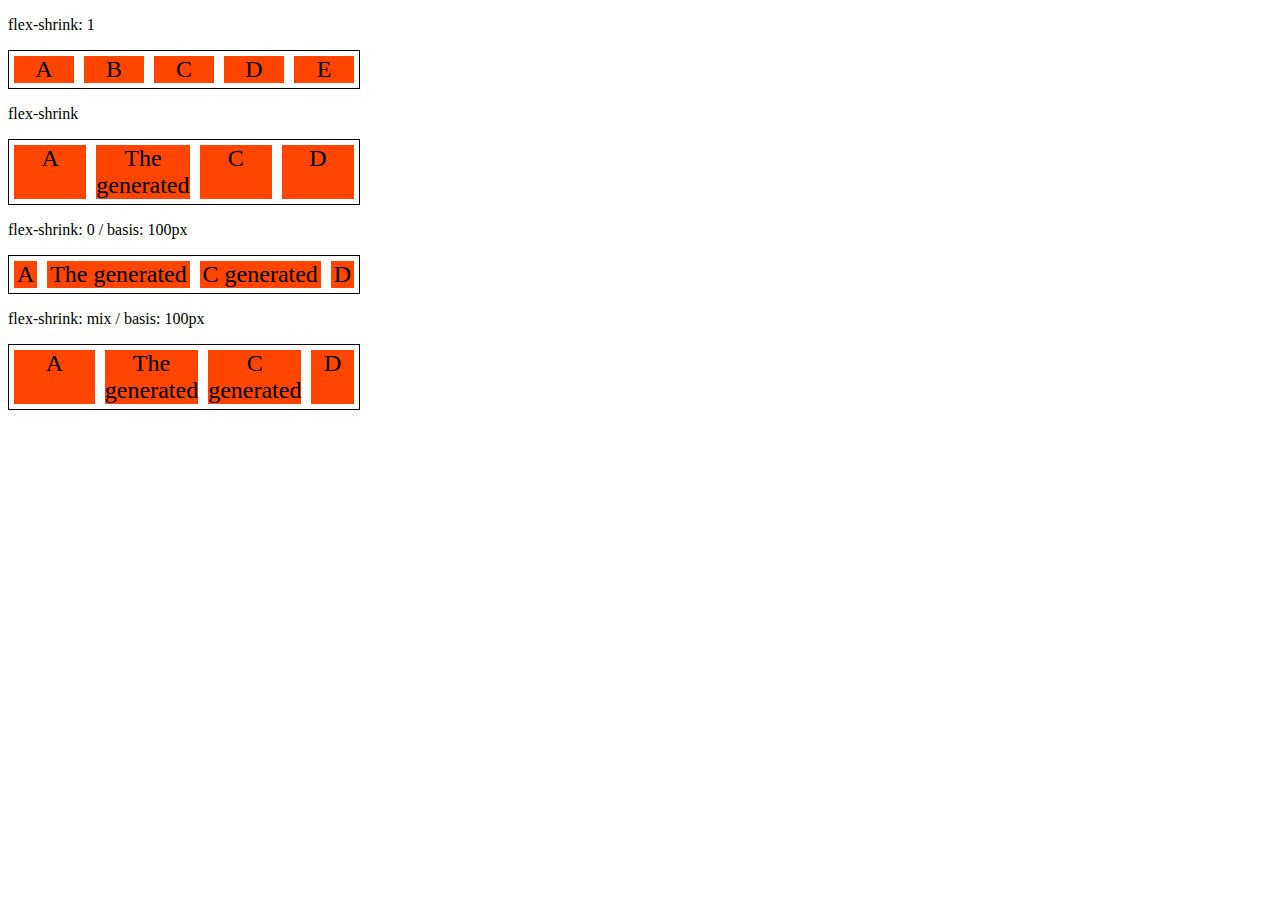
<file: 9_Flex_shrink.html>
<!DOCTYPE html>
<html lang="pt">
<head>
    <meta charset="UTF-8">
    <meta name="viewport" content="width=device-width, initial-scale=1.0">
    <title>Fundamentos - flex shrink</title>
    <style>
        .flex-container{
            display: flex;
            border: 1px solid black;
            max-width: 350px;
            margin-bottom: 10px;
        }

        .item{
            background-color: orangered;
            font-size: 24px;
            text-align: center;
            margin: 5px
        }

        .s-1{
            flex-shrink: 1;
        }

        .fg-1{
            flex-grow: 1;
        }

        .s-1{
            flex-shrink: 1;
            flex-basis: 100px;
        }

        .s-2{
            flex-shrink: 2;
            flex-basis: 100px;            
        }
        .s-3{
            flex-shrink: 3;
            flex-basis: 100px;            
        }
    </style>
</head>
<body>
    <p>flex-shrink: 1</p>
    <div class="flex-container">
        <div class="item s-1 fg-1">A</div>
        <div class="item s-1 fg-1">B</div>
        <div class="item s-1 fg-1">C</div>
        <div class="item s-1 fg-1">D</div>
        <div class="item s-1 fg-1">E</div>
    </div>

    <p>flex-shrink</p>
    <div class="flex-container">
        <div class="item s-1 fg-1">A</div>
        <div class="item s-1 fg-1">The generated</div>
        <div class="item s-1 fg-1">C</div>
        <div class="item s-1 fg-1">D</div>        
    </div>

    <p>flex-shrink: 0 / basis: 100px</p>
    <div class="flex-container">
        <div class="item s-0 fg-1">A</div>
        <div class="item s-0 fg-1">The generated</div>
        <div class="item s-0 fg-1">C generated</div>
        <div class="item s-0 fg-1">D</div>        
    </div>

    <p>flex-shrink: mix / basis: 100px</p>
    <div class="flex-container">
        <div class="item s-1 fg-1">A</div>
        <div class="item s-2 fg-1">The generated</div>
        <div class="item s-2 fg-1">C generated</div>        
        <div class="item s-3 fg-1">D</div>        
    </div>
</body>
</html>
</file>
<file: flex-projeto/style.css>
*{
    margin: 0;
    padding: 0;
    font-family: 'Open Sans' , sans-serif;
}

ul{
    list-style: none;
    margin: 0;
    padding: 0;
}

ul li a{
    text-decoration: none;
}

div img{
    display: block;
    width: 100%;
}

.flex-container{
    display: flex;
    max-width: 992px;
    margin: auto;
    width: 100%;
    min-width: 320px;
}

header{
    background-color: #122A57;
    height: 100px;
    display: flex;
    align-items: center;
    color:#efff;
}

header .list-items{
    display: flex;
    max-width: 260px;
    width: 100%;
    justify-content: space-between;
    align-items: center;

}

.list-items li a{
    color: #efff;
}

header .menu{
    justify-content: space-between;
}

.apresentação{
    height: 100vh;
    align-items: center;
    justify-content: space-between;
}

.apresentação .texto-apresentação{
    min-height: 200px;
}

.texto-apresentação h1{
    color: #122A57;
    font-size: 40px;
    margin-bottom: 10px;
}

.btn{
    background-color: #122A57;
    color: #efff;
    text-align: center;
    border-radius: 30px;
    width: 220px;
    display: block;
    text-decoration: none;
    height: 50px;
    line-height: 50px;
    margin-top: 10px;
    margin-bottom: 10px;
}

#quem-somos{
    flex-direction: row-reverse;
    align-items: center;
    justify-content: space-between;
}


#quem-somos h2{
    font-size: 32px;
    color: #122A57;
    display: flex;
    margin-bottom: 20px;
}

#quem-somos h2::before{
    content: 0;
    height: 50px;
    width: 5px;
    margin-right: 5px;
    background-color: #122A57;
    position: relative;
}


#quem-somos p{
    margin-bottom: 10px;
    width: 90%;
}

#quem-somos img{
    min-width: 420px;
}

.container-externo{
    background-color: #122A57;
    width: 100%;
}

#servicos{
    flex-direction: column;
    padding-top: 50px;
    padding-bottom: 100px;
}

#servicos h2{
    color: #efff;
    font-size: 32px;
    margin-bottom: 20px;
}

.list-servicos{
    display: flex;
    justify-content: space-between;
}

.list-servicos .item-servico{
    text-align: center;
}

.item-servico a{
    width: 220px;
    background-color: #efff;
    border-radius: 30px;
    height: 50px;
    text-align: center;
    margin-top: 20px;
    line-height: 50px;
    padding: 5px 10px;
    color: #122A57;
    font-size: 12px;
    text-decoration: none;
    font-weight: 700;
}


.item-servico p{
    font-weight: 700;
    font-size: 20px;
    color: #efff;
    margin-top: 20px;
}

.item-servico img{
    width: 80%;
    margin: auto;
}

#planos{
    flex-direction: column;
    min-height: 100vh;
    padding-top: 50px;
}

#planos h2{
    font-size: 32px;
}

.list-planos{
    display: flex;
    align-items: flex-end;
    justify-content: space-between;
}

.item-plano{
    flex: 1;
    border: 5px solid #122A57;
    margin-right: 20px;
    padding: 10px;
    max-width: 240px;
}

.item-plano .btn{
    margin: auto;
    margin-bottom: 20px;
}

.item-plano h3{
    font-size: 24px;
    display: flex;
    flex-direction: column;
    text-align: center;
    margin-top: 20px;
}

.item-plano h3::after{
    content: 0;
    background-color: #122A57;
    width: 100%;
    height: 3px;
    margin-top: 20px;
    margin-bottom: 10px;
}

.item-plano ul{
    padding: 10px 20px;
    display: flex;
    flex-direction: column;
    margin-bottom: 10px;    
}

.item-plano ul li{
    display: flex;
    flex-wrap: nowrap;
    align-items: center;
}

.item-plano ul li::before{
    content: 0;
    width: 10px;
    height: 10px;
    background-color: #122A57;
    margin-right: 5px;
}


footer{
    background-color: #122A57;
    height: 70px;
    display: flex;
    align-items: center;
}

footer .footer{
    justify-content: space-between;
    color: #efff;
}

/* mobile */
@media(max-width:992px){
    .flex-container{
        flex-direction: column;
    }

    .apresentação{
        flex-direction: column-reverse;
    }

    .apresentação .texto-apresentação{
        width: 100%;
    }    

    #quem-somos{
        flex-direction: column-reverse;
    }

    #quem-somos img{
        min-width: 320px;
        margin: auto;
    }

    .list-servicos{
        flex-direction: column;
    }

    .list-servicos img{
        height: 50%;
        margin: auto;
    }

    .list-planos{
        flex-direction: column;
        align-items: flex-start;
        margin-bottom: 20px;        
    }

    .list-planos .item-plano{
        max-width: 90vh;
        margin: auto;
        width: 100%;
        margin-bottom: 20px;
    }
    
}
</file>
